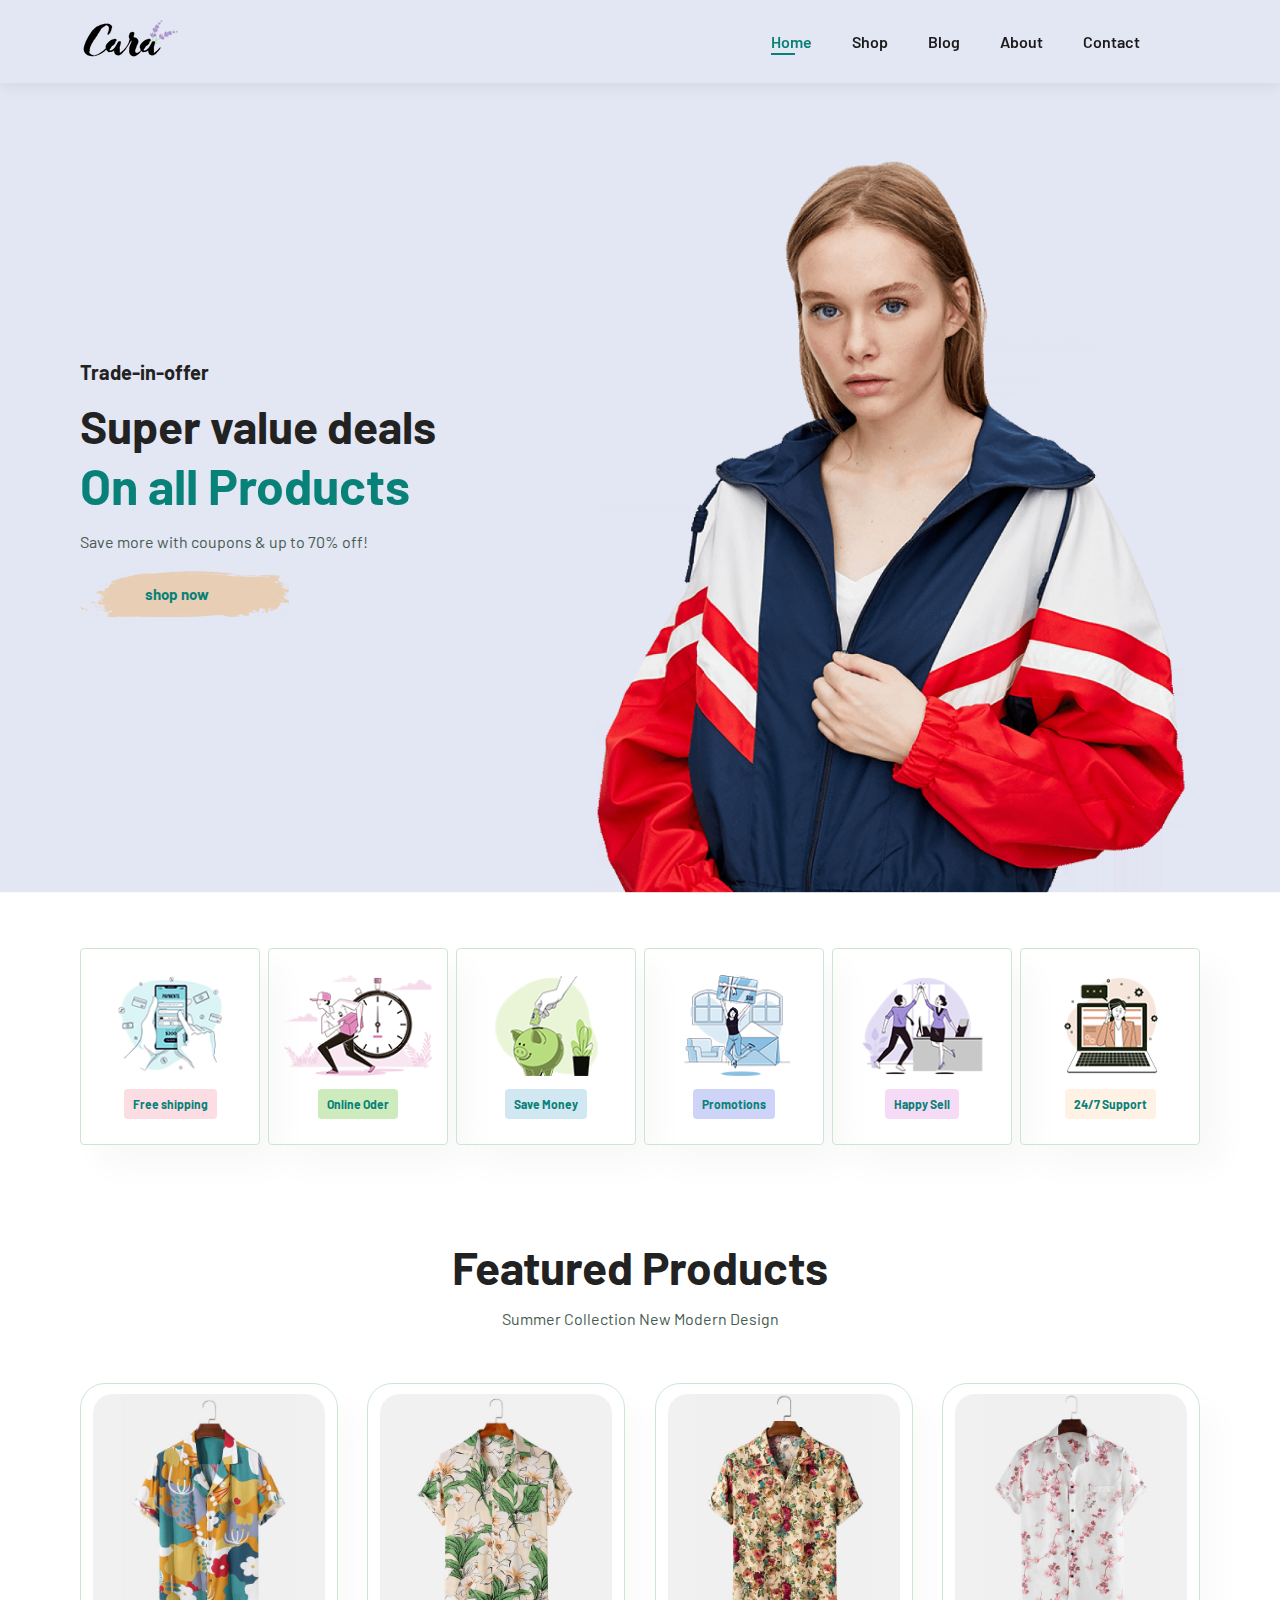
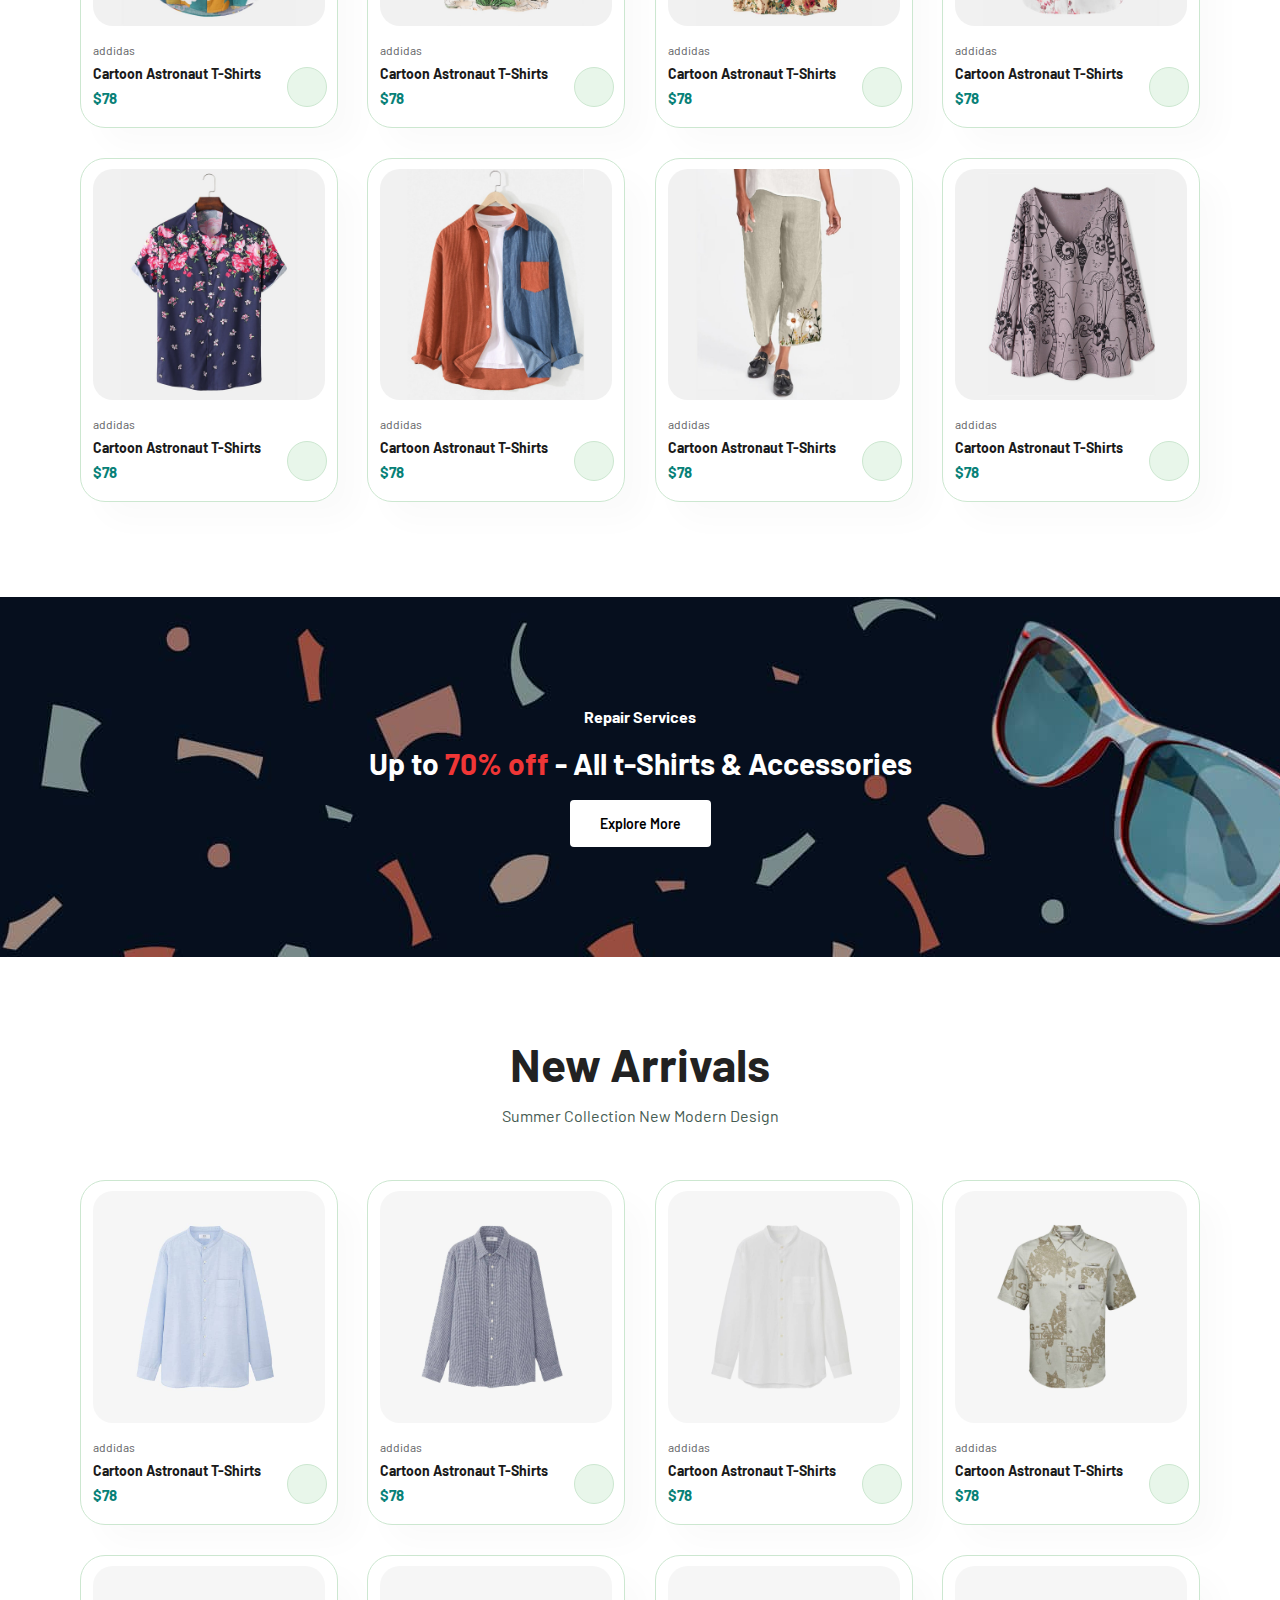
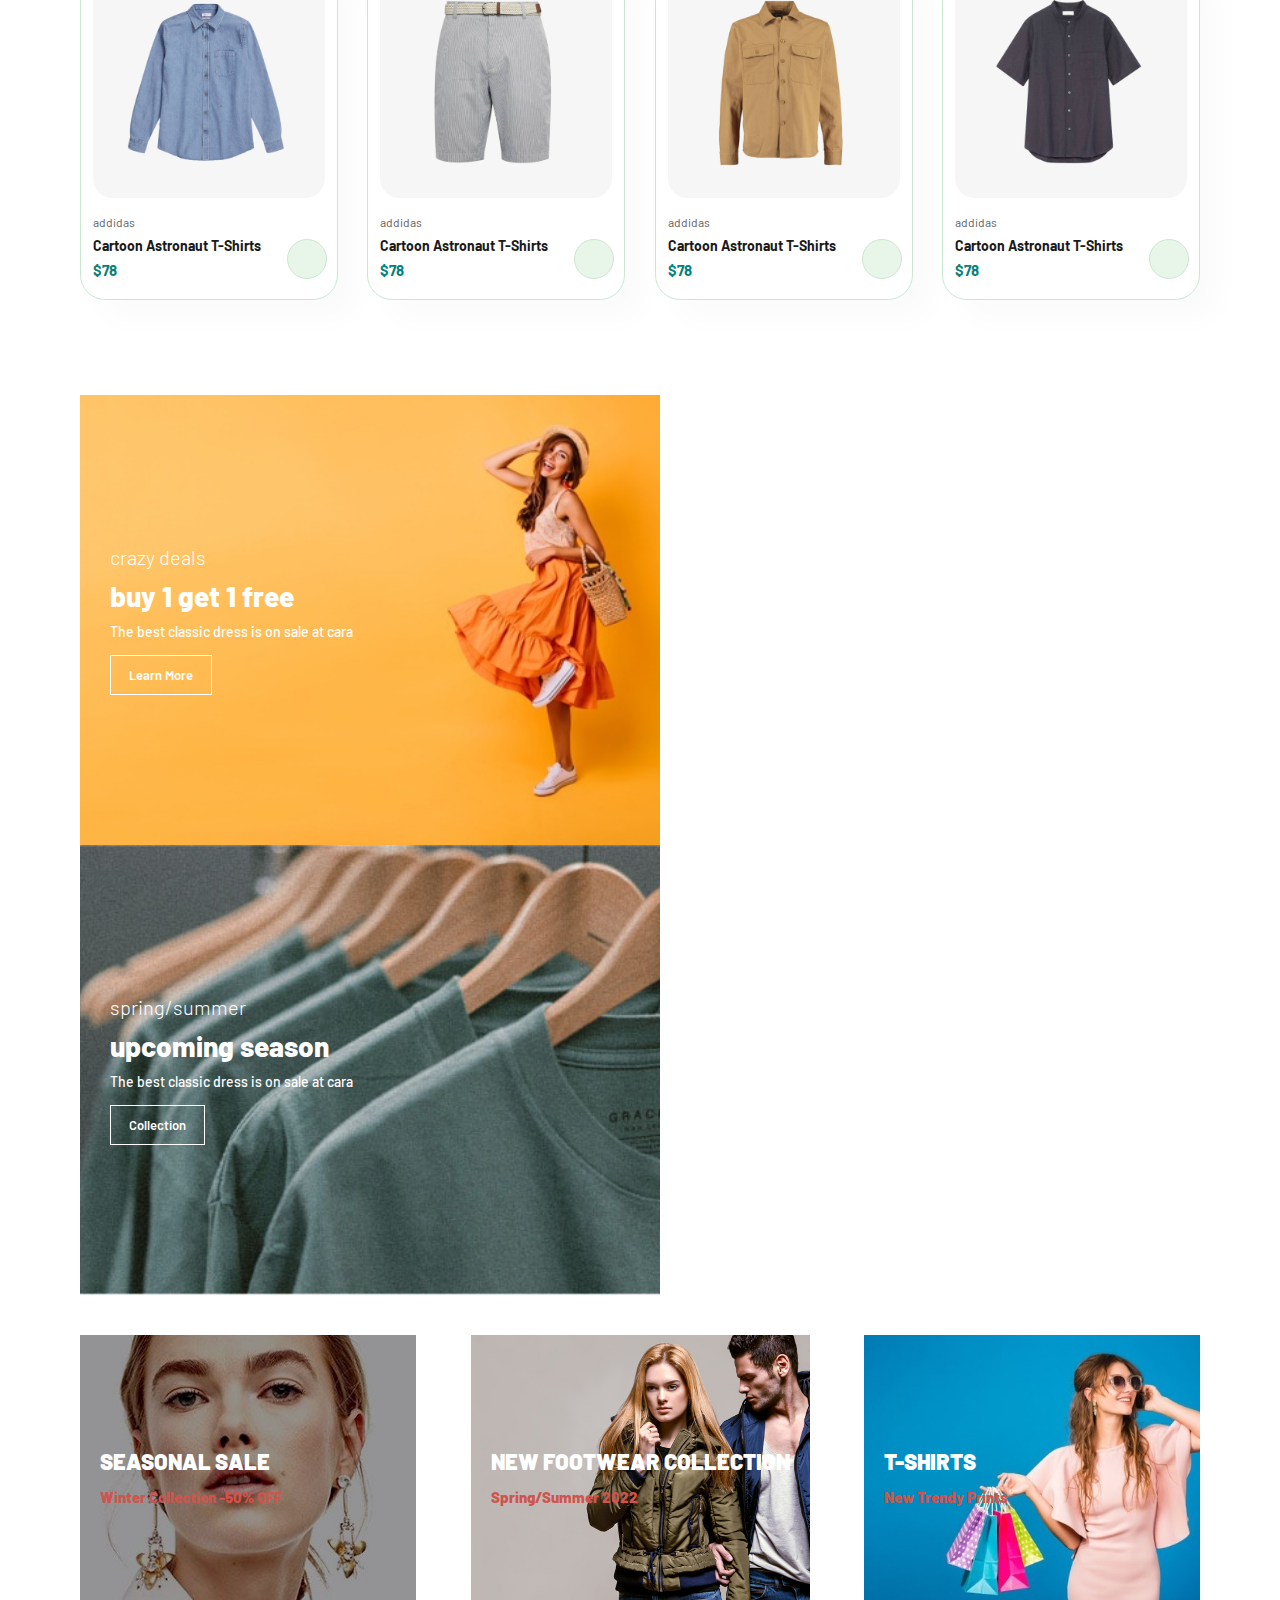
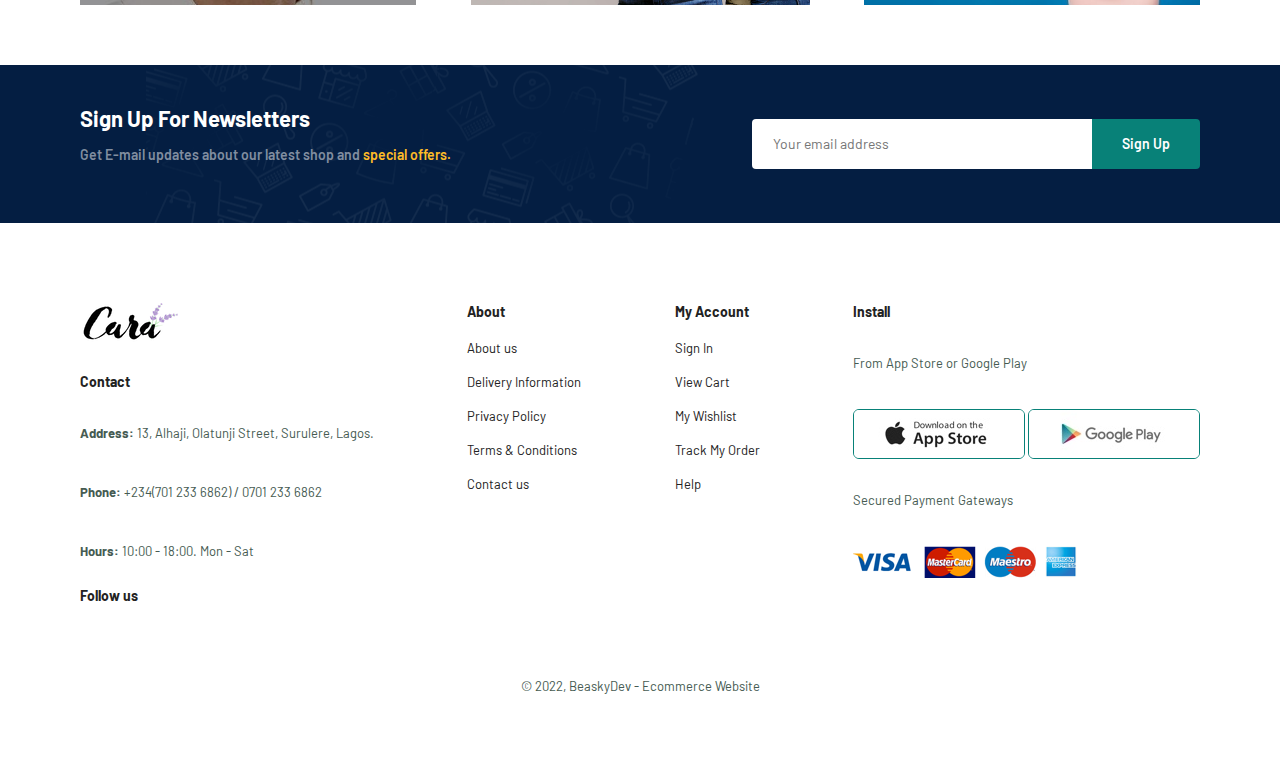
<file: index.html>
<!DOCTYPE html>
<html lang="en">
<head>
  <meta charset="UTF-8">
  <meta http-equiv="X-UA-Compatible" content="IE=edge">
  <meta name="viewport" content="width=device-width, initial-scale=1.0">
  <title>E commerce</title>
  <link rel="stylesheet" href="style.css">
  <!-- Google font -->
  <link rel="preconnect" href="https://fonts.googleapis.com">
  <link rel="preconnect" href="https://fonts.gstatic.com" crossorigin>
  <link href="https://fonts.googleapis.com/css2?family=Barlow:wght@100;200;300;400;500;600;700;800;900&display=swap"
    rel="stylesheet">
  <!-- Fontawesome -->
  <link rel="stylesheet" href="https://cdnjs.cloudflare.com/ajax/libs/font-awesome/6.1.1/css/all.min.css"
    integrity="sha512-KfkfwYDsLkIlwQp6LFnl8zNdLGxu9YAA1QvwINks4PhcElQSvqcyVLLD9aMhXd13uQjoXtEKNosOWaZqXgel0g=="
    crossorigin="anonymous" referrerpolicy="no-referrer" />
</head>
<body>
  <section id="header">
    <a href="#"><img src="img/logo.png" class="logo" alt=""></a>
    <div>
      <ul id="navbar">
        <li><a class="active" href="/">Home</a></li>
        <li><a href="/shop">Shop</a></li>
        <li><a href="/blog">Blog</a></li>
        <li><a href="/about">About</a></li>
        <li><a href="/contact">Contact</a></li>
        <li id="lg-bag"><a href="/cart"><i class="fa-solid fa-bag-shopping"></i></a></li>
        <a href="#" id="close"><i class="fa-solid fa-xmark"></i></a>
      </ul>
    </div>
    <div id="mobile">
      <a href="/cart"><i class="fa-solid fa-bag-shopping"></i></a>
      <i id="bar" class="fas fa-bars"></i>
    </div>
  </section>

  <section id="hero">
    <h4>Trade-in-offer</h4>
    <h2>Super value deals</h2>
    <h1>On all Products</h1>
    <p>Save more with coupons & up to 70% off!</p>
    <button>shop now</button>
  </section>

  <section id="feature" class="section-p1">
    <div class="fe-box">
      <img src="img/features/f1.png" alt="">
      <h6>Free shipping</h6>
    </div>
    <div class="fe-box">
      <img src="img/features/f2.png" alt="">
      <h6>Online Oder</h6>
    </div>
    <div class="fe-box">
      <img src="img/features/f3.png" alt="">
      <h6>Save Money</h6>
    </div>
    <div class="fe-box">
      <img src="img/features/f4.png" alt="">
      <h6>Promotions</h6>
    </div>
    <div class="fe-box">
      <img src="img/features/f5.png" alt="">
      <h6>Happy Sell</h6>
    </div>
    <div class="fe-box">
      <img src="img/features/f6.png" alt="">
      <h6>24/7 Support</h6>
    </div>
  </section>

  <section id="product1" class="section-p1">
    <h2>Featured Products</h2>
    <p>Summer Collection New Modern Design</p>
    <div class="pro-container">
      <div class="pro">
        <img src="img/products/f1.jpg" alt="">
        <div class="desc">
          <span>addidas</span>
          <h5>Cartoon Astronaut T-Shirts</h5>
          <div class="star">
            <i class="fas fa-star"></i>
            <i class="fas fa-star"></i>
            <i class="fas fa-star"></i>
            <i class="fas fa-star"></i>
            <i class="fas fa-star"></i>
          </div>
          <h4>$78</h4>
        </div>
        <a class="cart" href="#"><i class="fas fa-shopping-cart"></i></a>
      </div>
      <div class="pro">
        <img src="img/products/f2.jpg" alt="">
        <div class="desc">
          <span>addidas</span>
          <h5>Cartoon Astronaut T-Shirts</h5>
          <div class="star">
            <i class="fas fa-star"></i>
            <i class="fas fa-star"></i>
            <i class="fas fa-star"></i>
            <i class="fas fa-star"></i>
            <i class="fas fa-star"></i>
          </div>
          <h4>$78</h4>
        </div>
        <a class="cart" href="#"><i class="fas fa-shopping-cart"></i></a>
      </div>
      <div class="pro">
        <img src="img/products/f3.jpg" alt="">
        <div class="desc">
          <span>addidas</span>
          <h5>Cartoon Astronaut T-Shirts</h5>
          <div class="star">
            <i class="fas fa-star"></i>
            <i class="fas fa-star"></i>
            <i class="fas fa-star"></i>
            <i class="fas fa-star"></i>
            <i class="fas fa-star"></i>
          </div>
          <h4>$78</h4>
        </div>
        <a class="cart" href="#"><i class="fas fa-shopping-cart"></i></a>
      </div>
      <div class="pro">
        <img src="img/products/f4.jpg" alt="">
        <div class="desc">
          <span>addidas</span>
          <h5>Cartoon Astronaut T-Shirts</h5>
          <div class="star">
            <i class="fas fa-star"></i>
            <i class="fas fa-star"></i>
            <i class="fas fa-star"></i>
            <i class="fas fa-star"></i>
            <i class="fas fa-star"></i>
          </div>
          <h4>$78</h4>
        </div>
        <a class="cart" href="#"><i class="fas fa-shopping-cart"></i></a>
      </div>
      <div class="pro">
        <img src="img/products/f5.jpg" alt="">
        <div class="desc">
          <span>addidas</span>
          <h5>Cartoon Astronaut T-Shirts</h5>
          <div class="star">
            <i class="fas fa-star"></i>
            <i class="fas fa-star"></i>
            <i class="fas fa-star"></i>
            <i class="fas fa-star"></i>
            <i class="fas fa-star"></i>
          </div>
          <h4>$78</h4>
        </div>
        <a class="cart" href="#"><i class="fas fa-shopping-cart"></i></a>
      </div>
      <div class="pro">
        <img src="img/products/f6.jpg" alt="">
        <div class="desc">
          <span>addidas</span>
          <h5>Cartoon Astronaut T-Shirts</h5>
          <div class="star">
            <i class="fas fa-star"></i>
            <i class="fas fa-star"></i>
            <i class="fas fa-star"></i>
            <i class="fas fa-star"></i>
            <i class="fas fa-star"></i>
          </div>
          <h4>$78</h4>
        </div>
        <a class="cart" href="#"><i class="fas fa-shopping-cart"></i></a>
      </div>
      <div class="pro">
        <img src="img/products/f7.jpg" alt="">
        <div class="desc">
          <span>addidas</span>
          <h5>Cartoon Astronaut T-Shirts</h5>
          <div class="star">
            <i class="fas fa-star"></i>
            <i class="fas fa-star"></i>
            <i class="fas fa-star"></i>
            <i class="fas fa-star"></i>
            <i class="fas fa-star"></i>
          </div>
          <h4>$78</h4>
        </div>
        <a class="cart" href="#"><i class="fas fa-shopping-cart"></i></a>
      </div>
      <div class="pro">
        <img src="img/products/f8.jpg" alt="">
        <div class="desc">
          <span>addidas</span>
          <h5>Cartoon Astronaut T-Shirts</h5>
          <div class="star">
            <i class="fas fa-star"></i>
            <i class="fas fa-star"></i>
            <i class="fas fa-star"></i>
            <i class="fas fa-star"></i>
            <i class="fas fa-star"></i>
          </div>
          <h4>$78</h4>
        </div>
        <a class="cart" href="#"><i class="fas fa-shopping-cart"></i></a>
      </div>
    </div>
  </section>

  <section id="banner" class="section-m1">
    <h4>Repair Services</h4>
    <h2>Up to <span>70% off</span> - All t-Shirts & Accessories</h2>
    <button class="normal">Explore More</button>
  </section>

  <section id="product1" class="section-p1">
    <h2>New Arrivals</h2>
    <p>Summer Collection New Modern Design</p>
    <div class="pro-container">
      <div class="pro">
        <img src="img/products/n1.jpg" alt="">
        <div class="desc">
          <span>addidas</span>
          <h5>Cartoon Astronaut T-Shirts</h5>
          <div class="star">
            <i class="fas fa-star"></i>
            <i class="fas fa-star"></i>
            <i class="fas fa-star"></i>
            <i class="fas fa-star"></i>
            <i class="fas fa-star"></i>
          </div>
          <h4>$78</h4>
        </div>
        <a class="cart" href="#"><i class="fas fa-shopping-cart"></i></a>
      </div>
      <div class="pro">
        <img src="img/products/n2.jpg" alt="">
        <div class="desc">
          <span>addidas</span>
          <h5>Cartoon Astronaut T-Shirts</h5>
          <div class="star">
            <i class="fas fa-star"></i>
            <i class="fas fa-star"></i>
            <i class="fas fa-star"></i>
            <i class="fas fa-star"></i>
            <i class="fas fa-star"></i>
          </div>
          <h4>$78</h4>
        </div>
        <a class="cart" href="#"><i class="fas fa-shopping-cart"></i></a>
      </div>
      <div class="pro">
        <img src="img/products/n3.jpg" alt="">
        <div class="desc">
          <span>addidas</span>
          <h5>Cartoon Astronaut T-Shirts</h5>
          <div class="star">
            <i class="fas fa-star"></i>
            <i class="fas fa-star"></i>
            <i class="fas fa-star"></i>
            <i class="fas fa-star"></i>
            <i class="fas fa-star"></i>
          </div>
          <h4>$78</h4>
        </div>
        <a class="cart" href="#"><i class="fas fa-shopping-cart"></i></a>
      </div>
      <div class="pro">
        <img src="img/products/n4.jpg" alt="">
        <div class="desc">
          <span>addidas</span>
          <h5>Cartoon Astronaut T-Shirts</h5>
          <div class="star">
            <i class="fas fa-star"></i>
            <i class="fas fa-star"></i>
            <i class="fas fa-star"></i>
            <i class="fas fa-star"></i>
            <i class="fas fa-star"></i>
          </div>
          <h4>$78</h4>
        </div>
        <a class="cart" href="#"><i class="fas fa-shopping-cart"></i></a>
      </div>
      <div class="pro">
        <img src="img/products/n5.jpg" alt="">
        <div class="desc">
          <span>addidas</span>
          <h5>Cartoon Astronaut T-Shirts</h5>
          <div class="star">
            <i class="fas fa-star"></i>
            <i class="fas fa-star"></i>
            <i class="fas fa-star"></i>
            <i class="fas fa-star"></i>
            <i class="fas fa-star"></i>
          </div>
          <h4>$78</h4>
        </div>
        <a class="cart" href="#"><i class="fas fa-shopping-cart"></i></a>
      </div>
      <div class="pro">
        <img src="img/products/n6.jpg" alt="">
        <div class="desc">
          <span>addidas</span>
          <h5>Cartoon Astronaut T-Shirts</h5>
          <div class="star">
            <i class="fas fa-star"></i>
            <i class="fas fa-star"></i>
            <i class="fas fa-star"></i>
            <i class="fas fa-star"></i>
            <i class="fas fa-star"></i>
          </div>
          <h4>$78</h4>
        </div>
        <a class="cart" href="#"><i class="fas fa-shopping-cart"></i></a>
      </div>
      <div class="pro">
        <img src="img/products/n7.jpg" alt="">
        <div class="desc">
          <span>addidas</span>
          <h5>Cartoon Astronaut T-Shirts</h5>
          <div class="star">
            <i class="fas fa-star"></i>
            <i class="fas fa-star"></i>
            <i class="fas fa-star"></i>
            <i class="fas fa-star"></i>
            <i class="fas fa-star"></i>
          </div>
          <h4>$78</h4>
        </div>
        <a class="cart" href="#"><i class="fas fa-shopping-cart"></i></a>
      </div>
      <div class="pro">
        <img src="img/products/n8.jpg" alt="">
        <div class="desc">
          <span>addidas</span>
          <h5>Cartoon Astronaut T-Shirts</h5>
          <div class="star">
            <i class="fas fa-star"></i>
            <i class="fas fa-star"></i>
            <i class="fas fa-star"></i>
            <i class="fas fa-star"></i>
            <i class="fas fa-star"></i>
          </div>
          <h4>$78</h4>
        </div>
        <a class="cart" href="#"><i class="fas fa-shopping-cart"></i></a>
      </div>
    </div>
  </section>

  <section id="sm-banner" class="section-p1">
    <div class="banner-box">
      <h4>crazy deals</h4>
      <h2>buy 1 get 1 free</h2>
      <span>The best classic dress is on sale at cara</span>
      <button class="white">Learn More</button>
    </div>
    <div class="banner-box banner-box2">
      <h4>spring/summer</h4>
      <h2>upcoming season</h2>
      <span>The best classic dress is on sale at cara</span>
      <button class="white">Collection</button>
    </div>
  </section>

  <section id="banner3">
    <div class="banner-box">
      <h2>SEASONAL SALE</h2>
      <h3>Winter Collection -50% OFF</h3>
    </div>
    <div class="banner-box banner-box2">
      <h2>NEW FOOTWEAR COLLECTION</h2>
      <h3>Spring/Summer 2022</h3>
    </div>
    <div class="banner-box banner-box3">
      <h2>T-SHIRTS</h2>
      <h3>New Trendy Prints</h3>
    </div>
  </section>

  <section id="newsletter" class="section-p1 section-m1">
    <div class="newstext">
      <h4>Sign Up For Newsletters</h4>
      <p>Get E-mail updates about our latest shop and <span>special offers.</span></p>
    </div>
    <div class="form">
      <input type="text" placeholder="Your email address">
      <button class="normal">Sign Up</button>
    </div>
  </section>

  <footer class="section-p1">
    <div class="col">
      <img class="logo" src="img/logo.png" alt="">
      <h4>Contact</h4>
      <p><strong>Address:</strong> 13, Alhaji, Olatunji Street, Surulere, Lagos.</p>
      <p><strong>Phone:</strong> +234(701 233 6862) / 0701 233 6862</p>
      <p><strong>Hours:</strong> 10:00 - 18:00. Mon - Sat</p>
      <div class="follow">
        <h4>Follow us</h4>
        <div class="icon">
          <i class="fab fa-facebook-f"></i>
          <i class="fab fa-twitter"></i>
          <i class="fab fa-instagram"></i>
          <i class="fab fa-pinterest"></i>
        </div>
      </div>
    </div>

    <div class="col">
      <h4>About</h4>
      <a href="#">About us</a>
      <a href="#">Delivery Information</a>
      <a href="#">Privacy Policy</a>
      <a href="#">Terms & Conditions</a>
      <a href="#">Contact us</a>
    </div>

    <div class="col">
      <h4>My Account</h4>
      <a href="#">Sign In</a>
      <a href="#">View Cart</a>
      <a href="#">My Wishlist</a>
      <a href="#">Track My Order</a>
      <a href="#">Help</a>
    </div>

    <div class="col install">
      <h4>Install</h4>
      <p>From App Store or Google Play</p>
      <div class="row">
        <img src="img/pay/app.jpg" alt="">
        <img src="img/pay/play.jpg" alt="">
      </div>
      <p>Secured Payment Gateways</p>
      <img src="img/pay/pay.png" alt="">
    </div>
    
    <div class="copyright">
      <p>© 2022, BeaskyDev - Ecommerce Website</p>
    </div>
    
  </footer>

  <script src="script.js"></script>
</body>
</html>
</file>
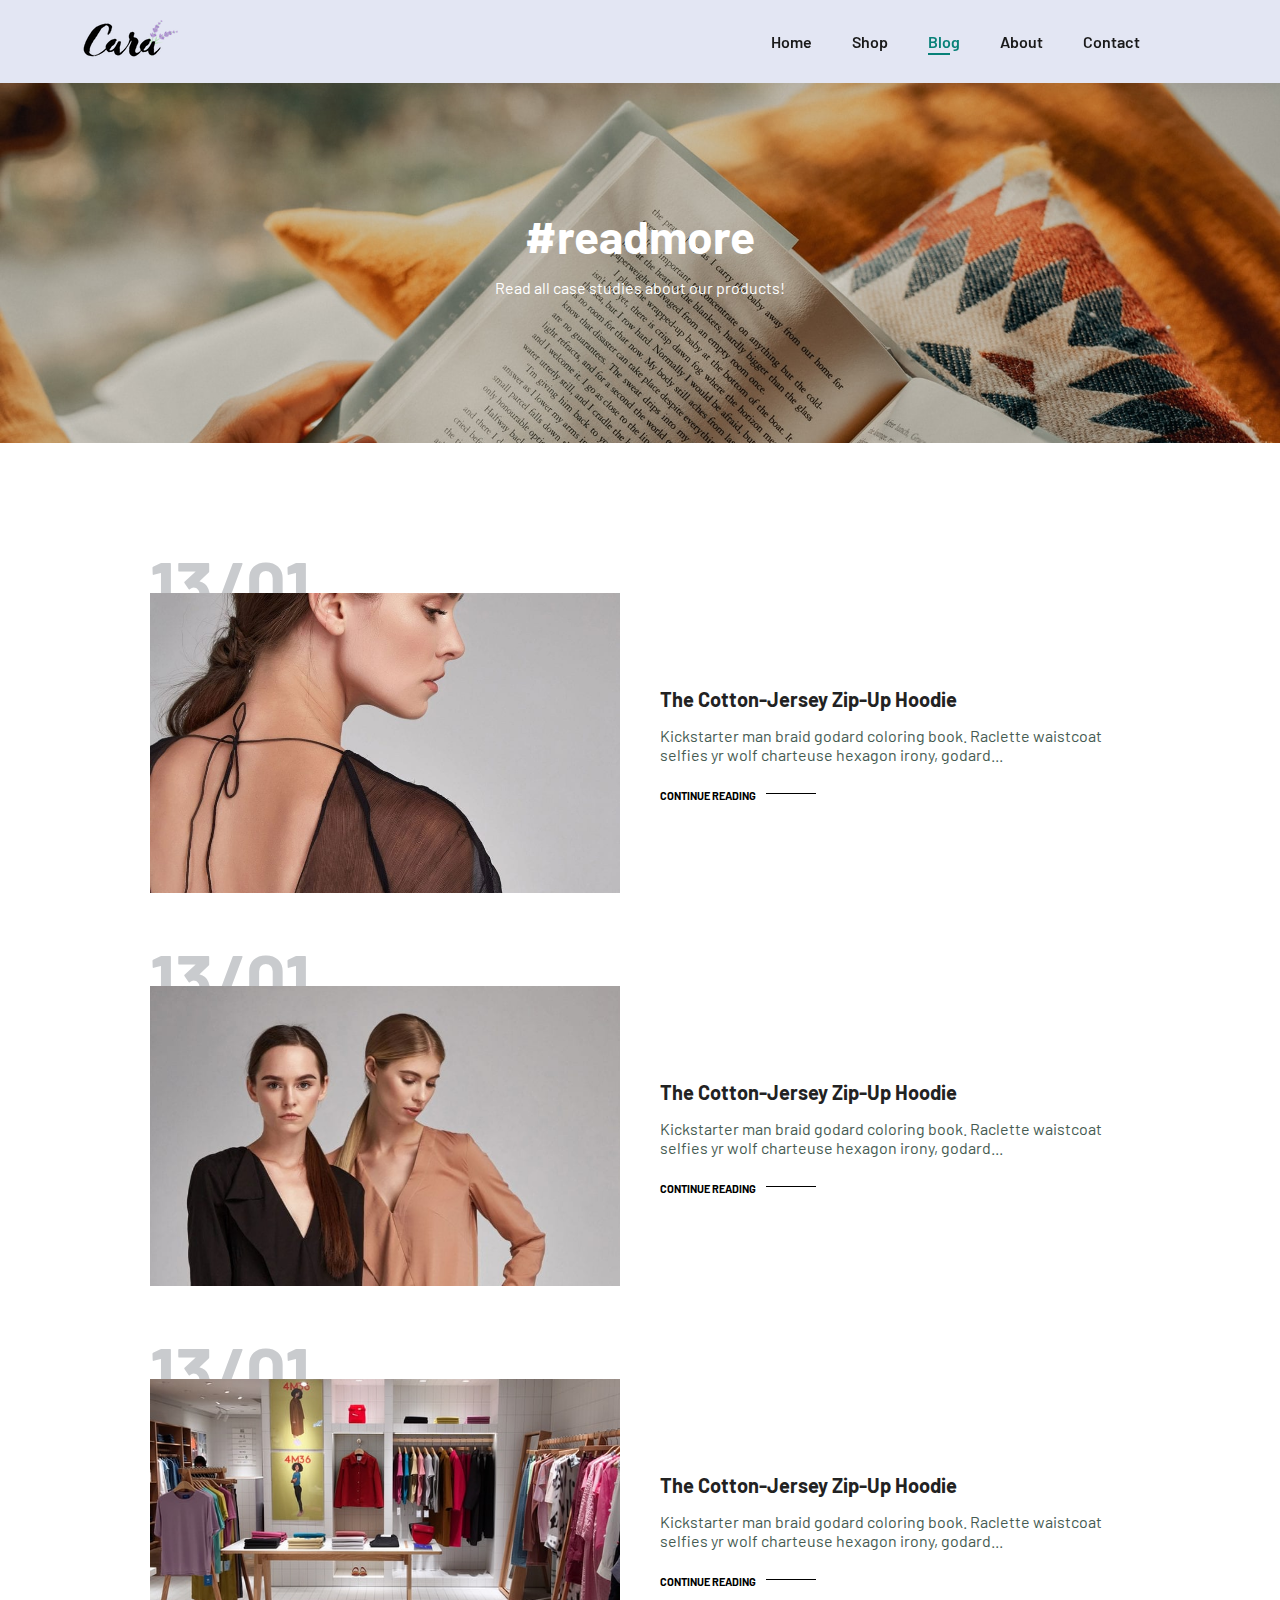
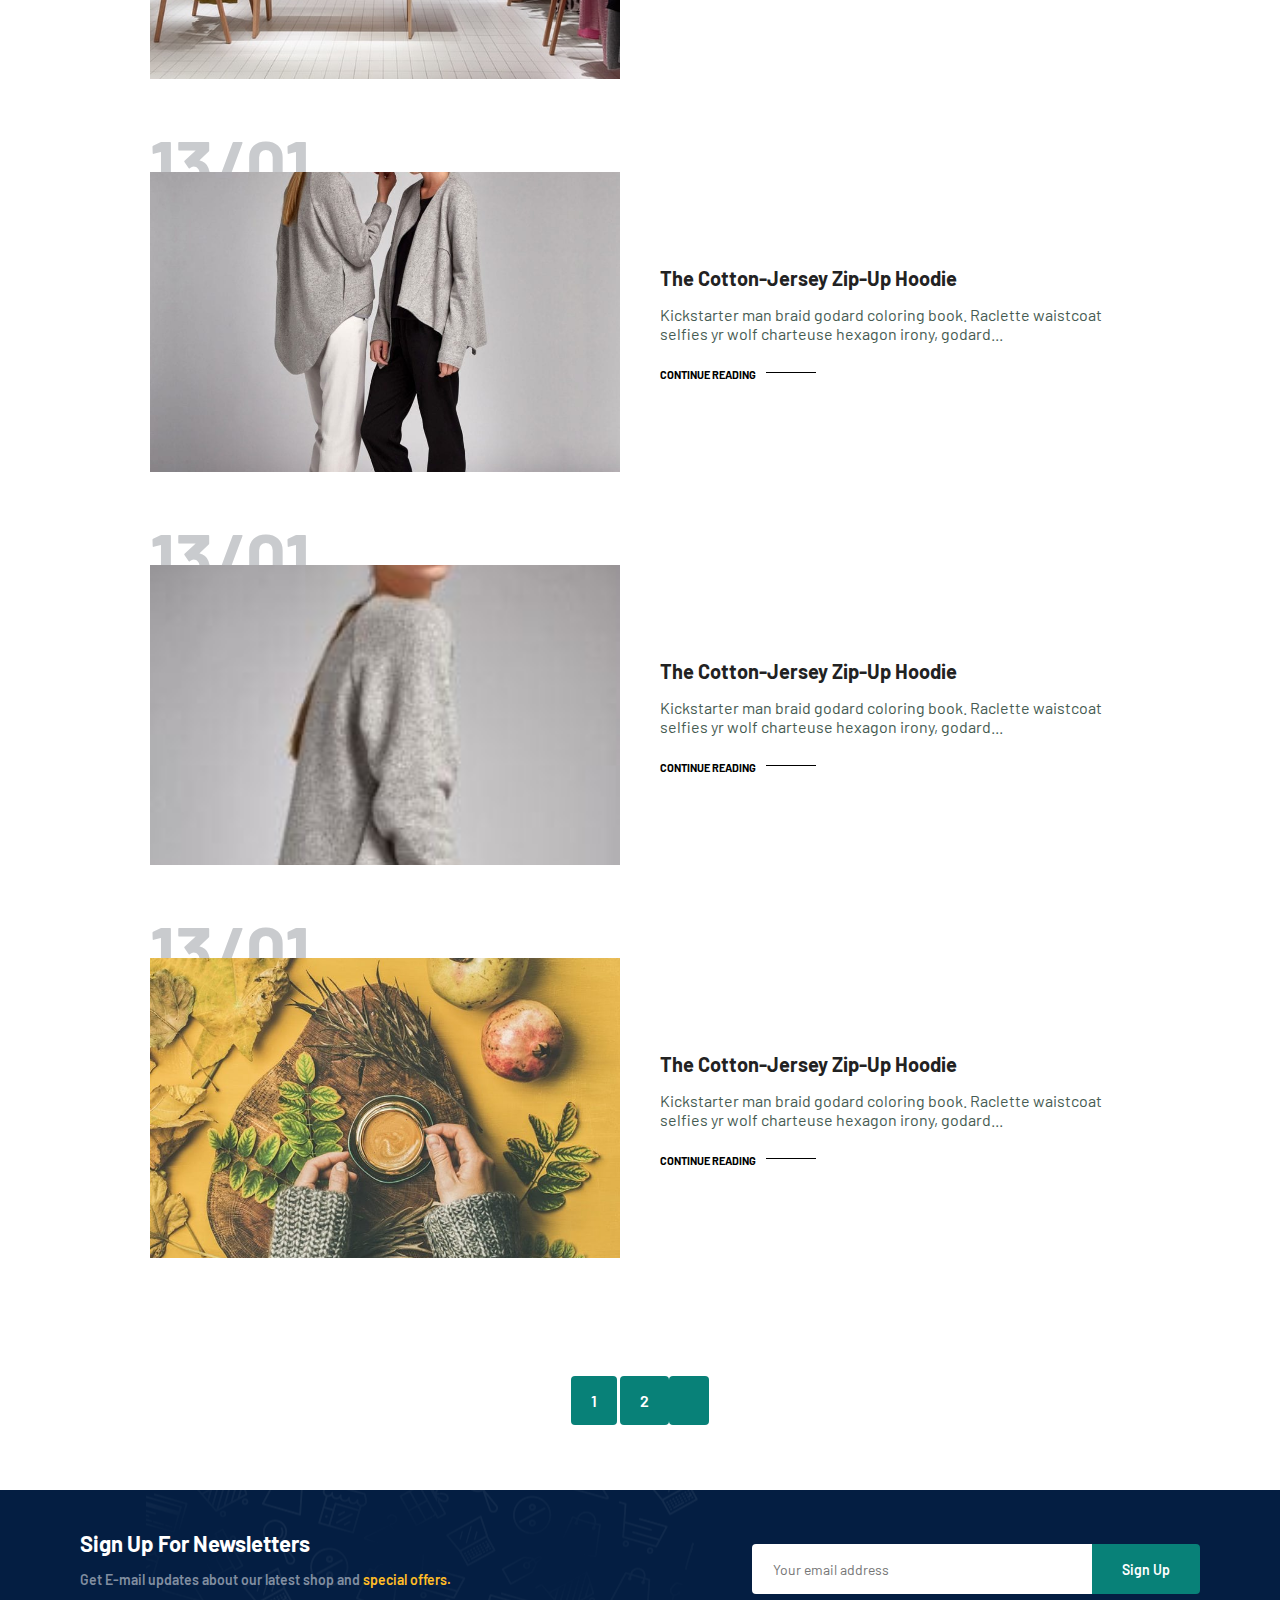
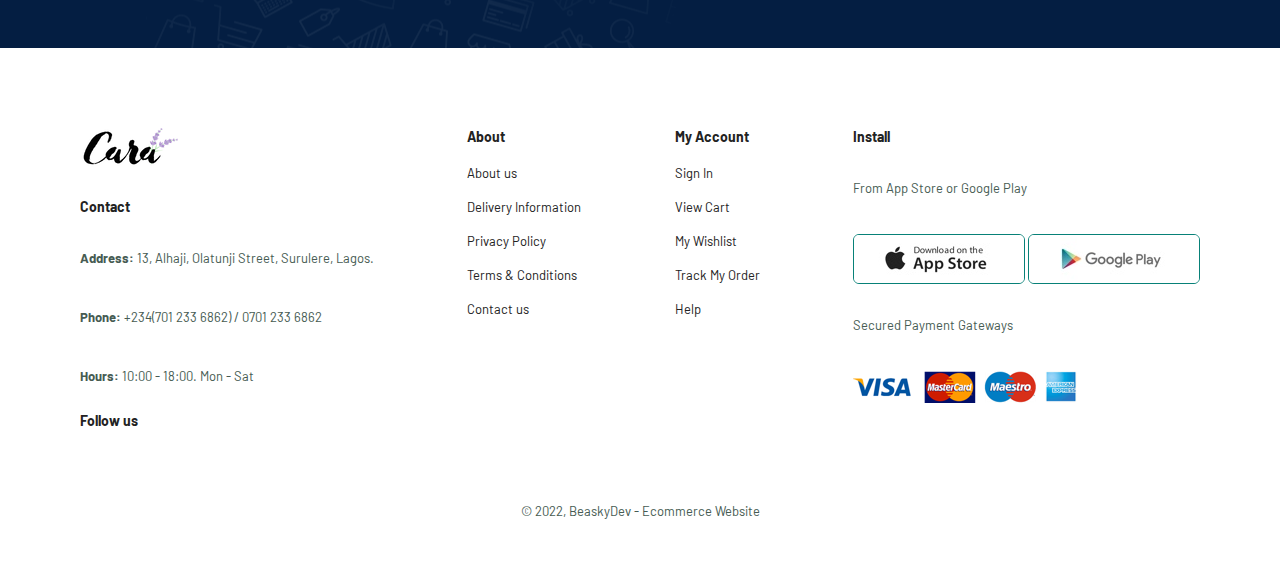
<file: blog/index.html>
<!DOCTYPE html>
<html lang="en">

<head>
  <meta charset="UTF-8">
  <meta http-equiv="X-UA-Compatible" content="IE=edge">
  <meta name="viewport" content="width=device-width, initial-scale=1.0">
  <title>E commerce</title>
  <link rel="stylesheet" href="../style.css">
  <!-- Google font -->
  <link rel="preconnect" href="https://fonts.googleapis.com">
  <link rel="preconnect" href="https://fonts.gstatic.com" crossorigin>
  <link href="https://fonts.googleapis.com/css2?family=Barlow:wght@100;200;300;400;500;600;700;800;900&display=swap"
    rel="stylesheet">
  <!-- Fontawesome -->
  <link rel="stylesheet" href="https://cdnjs.cloudflare.com/ajax/libs/font-awesome/6.1.1/css/all.min.css"
    integrity="sha512-KfkfwYDsLkIlwQp6LFnl8zNdLGxu9YAA1QvwINks4PhcElQSvqcyVLLD9aMhXd13uQjoXtEKNosOWaZqXgel0g=="
    crossorigin="anonymous" referrerpolicy="no-referrer" />
</head>

<body>
  <section id="header">
    <a href="/"><img src="../img/logo.png" class="logo" alt=""></a>
    <div>
      <ul id="navbar">
        <li><a href="/">Home</a></li>
        <li><a href="../shop/">Shop</a></li>
        <li><a href="#" class="active">Blog</a></li>
        <li><a href="/about">About</a></li>
        <li><a href="/contact">Contact</a></li>
        <li id="lg-bag"><a href="/cart"><i class="fa-solid fa-bag-shopping"></i></a></li>
        <a href="#" id="close"><i class="fa-solid fa-xmark"></i></a>
      </ul>
    </div>
    <div id="mobile">
      <a href="/cart"><i class="fa-solid fa-bag-shopping"></i></a>
      <i id="bar" class="fas fa-bars"></i>
    </div>
  </section>

  <section id="page-header" class="blog-header">
    <h2>#readmore</h2>
    <p>Read all case studies about our products!</p>
  </section>

  <section id="blog">
    <div class="blog-box">
      <div class="blog-img">
        <img src="../img/blog/b1.jpg" alt="">
      </div>
      <div class="blog-details">
        <h4>The Cotton-Jersey Zip-Up Hoodie</h4>
        <p>Kickstarter man braid godard coloring book. Raclette waistcoat selfies
          yr wolf charteuse hexagon irony, godard...
        </p>
        <a href="#">CONTINUE READING</a>
      </div>
      <h1>13/01</h1>
    </div>
    <div class="blog-box">
      <div class="blog-img">
        <img src="../img/blog/b2.jpg" alt="">
      </div>
      <div class="blog-details">
        <h4>The Cotton-Jersey Zip-Up Hoodie</h4>
        <p>Kickstarter man braid godard coloring book. Raclette waistcoat selfies
          yr wolf charteuse hexagon irony, godard...
        </p>
        <a href="#">CONTINUE READING</a>
      </div>
      <h1>13/01</h1>
    </div>
    <div class="blog-box">
      <div class="blog-img">
        <img src="../img/blog/b3.jpg" alt="">
      </div>
      <div class="blog-details">
        <h4>The Cotton-Jersey Zip-Up Hoodie</h4>
        <p>Kickstarter man braid godard coloring book. Raclette waistcoat selfies
          yr wolf charteuse hexagon irony, godard...
        </p>
        <a href="#">CONTINUE READING</a>
      </div>
      <h1>13/01</h1>
    </div>
    <div class="blog-box">
      <div class="blog-img">
        <img src="../img/blog/b4.jpg" alt="">
      </div>
      <div class="blog-details">
        <h4>The Cotton-Jersey Zip-Up Hoodie</h4>
        <p>Kickstarter man braid godard coloring book. Raclette waistcoat selfies
          yr wolf charteuse hexagon irony, godard...
        </p>
        <a href="#">CONTINUE READING</a>
      </div>
      <h1>13/01</h1>
    </div>
    <div class="blog-box">
      <div class="blog-img">
        <img src="../img/blog/b5.jpg" alt="">
      </div>
      <div class="blog-details">
        <h4>The Cotton-Jersey Zip-Up Hoodie</h4>
        <p>Kickstarter man braid godard coloring book. Raclette waistcoat selfies
          yr wolf charteuse hexagon irony, godard...
        </p>
        <a href="#">CONTINUE READING</a>
      </div>
      <h1>13/01</h1>
    </div>
    <div class="blog-box">
      <div class="blog-img">
        <img src="../img/blog/b6.jpg" alt="">
      </div>
      <div class="blog-details">
        <h4>The Cotton-Jersey Zip-Up Hoodie</h4>
        <p>Kickstarter man braid godard coloring book. Raclette waistcoat selfies
          yr wolf charteuse hexagon irony, godard...
        </p>
        <a href="#">CONTINUE READING</a>
      </div>
      <h1>13/01</h1>
    </div>
  </section>

  <section id="pagination" class="section-p1">
    <a href="#">1</a>
    <a href="#">2</a>
    <a href="#"><i class="fa-solid fa-arrow-right-long"></i></a>
  </section>

  <section id="newsletter" class="section-p1 section-m1">
    <div class="newstext">
      <h4>Sign Up For Newsletters</h4>
      <p>Get E-mail updates about our latest shop and <span>special offers.</span></p>
    </div>
    <div class="form">
      <input type="text" placeholder="Your email address">
      <button class="normal">Sign Up</button>
    </div>
  </section>

  <footer class="section-p1">
    <div class="col">
      <img class="logo" src="../img/logo.png" alt="">
      <h4>Contact</h4>
      <p><strong>Address:</strong> 13, Alhaji, Olatunji Street, Surulere, Lagos.</p>
      <p><strong>Phone:</strong> +234(701 233 6862) / 0701 233 6862</p>
      <p><strong>Hours:</strong> 10:00 - 18:00. Mon - Sat</p>
      <div class="follow">
        <h4>Follow us</h4>
        <div class="icon">
          <i class="fab fa-facebook-f"></i>
          <i class="fab fa-twitter"></i>
          <i class="fab fa-instagram"></i>
          <i class="fab fa-pinterest"></i>
        </div>
      </div>
    </div>

    <div class="col">
      <h4>About</h4>
      <a href="#">About us</a>
      <a href="#">Delivery Information</a>
      <a href="#">Privacy Policy</a>
      <a href="#">Terms & Conditions</a>
      <a href="#">Contact us</a>
    </div>

    <div class="col">
      <h4>My Account</h4>
      <a href="#">Sign In</a>
      <a href="#">View Cart</a>
      <a href="#">My Wishlist</a>
      <a href="#">Track My Order</a>
      <a href="#">Help</a>
    </div>

    <div class="col install">
      <h4>Install</h4>
      <p>From App Store or Google Play</p>
      <div class="row">
        <img src="../img/pay/app.jpg" alt="">
        <img src="../img/pay/play.jpg" alt="">
      </div>
      <p>Secured Payment Gateways</p>
      <img src="../img/pay/pay.png" alt="">
    </div>

    <div class="copyright">
      <p>© 2022, BeaskyDev - Ecommerce Website</p>
    </div>

  </footer>

  <script src="../script.js"></script>
</body>

</html>
</file>
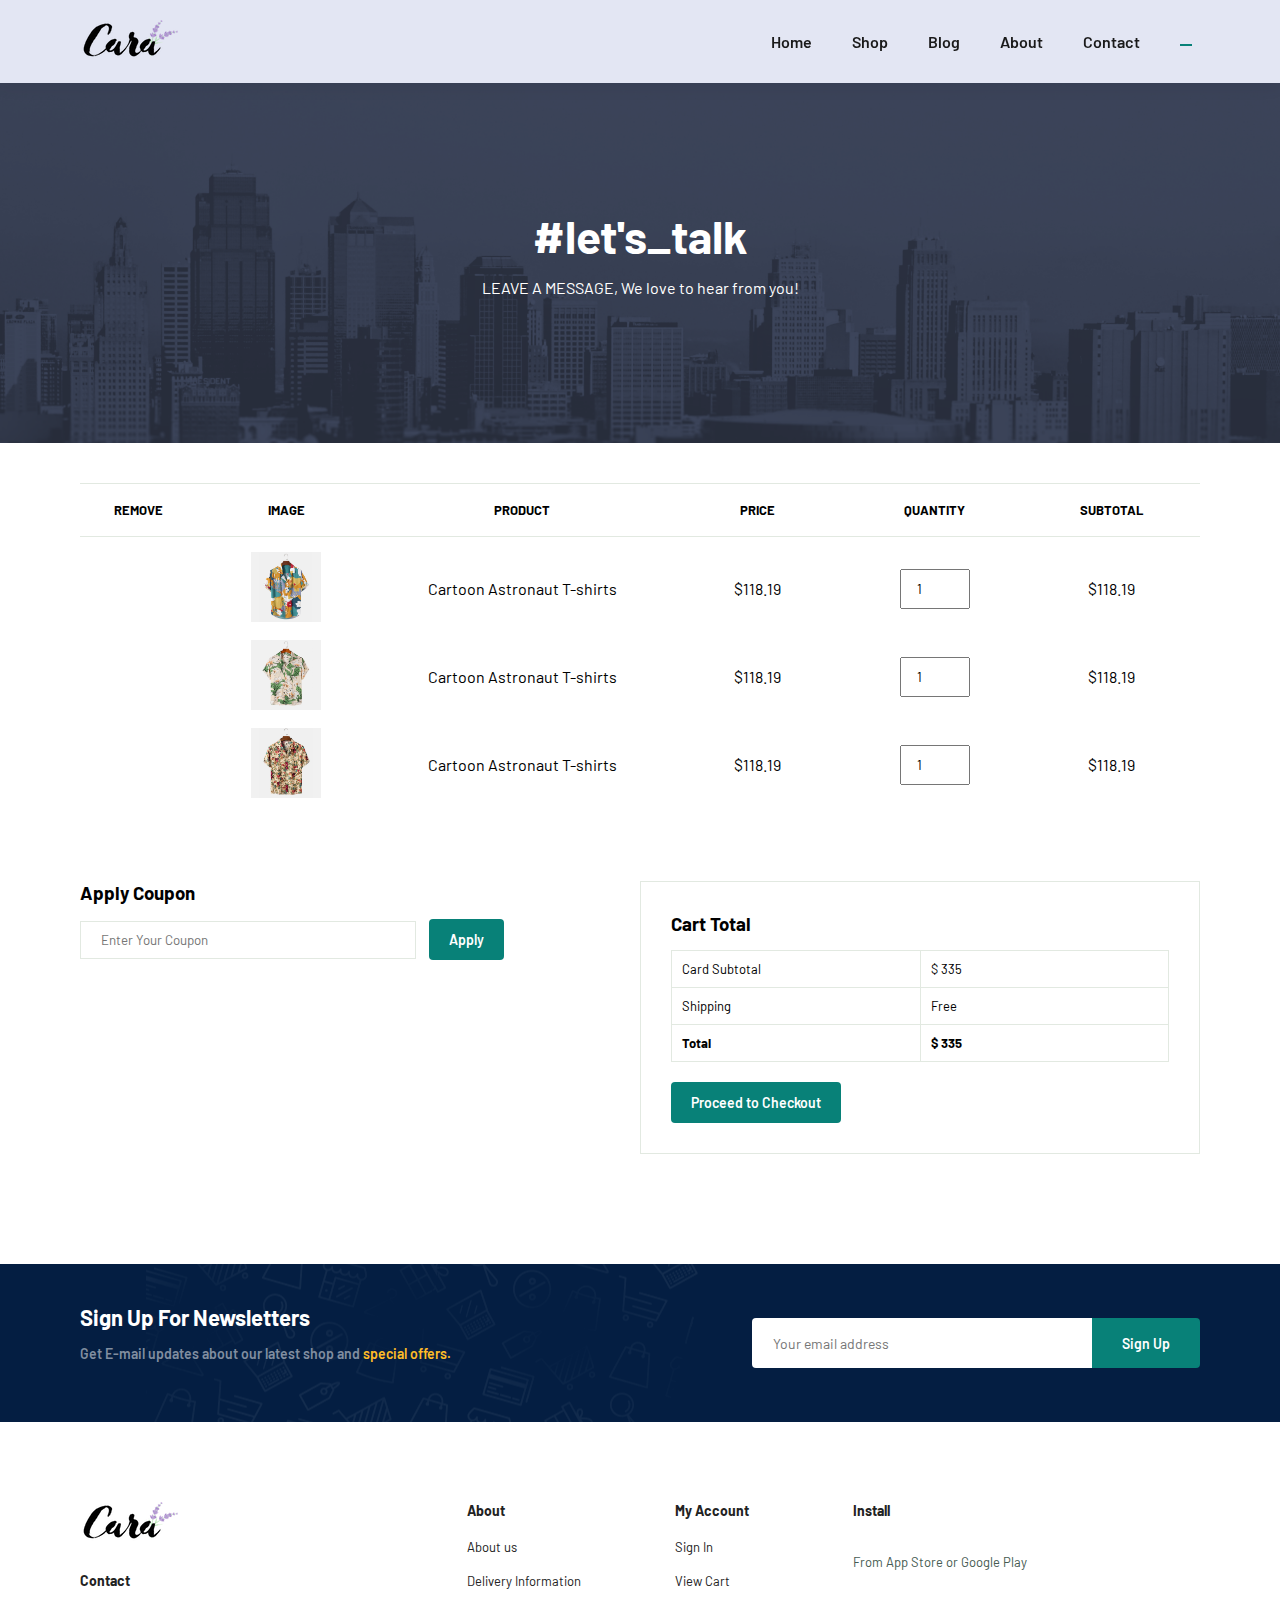
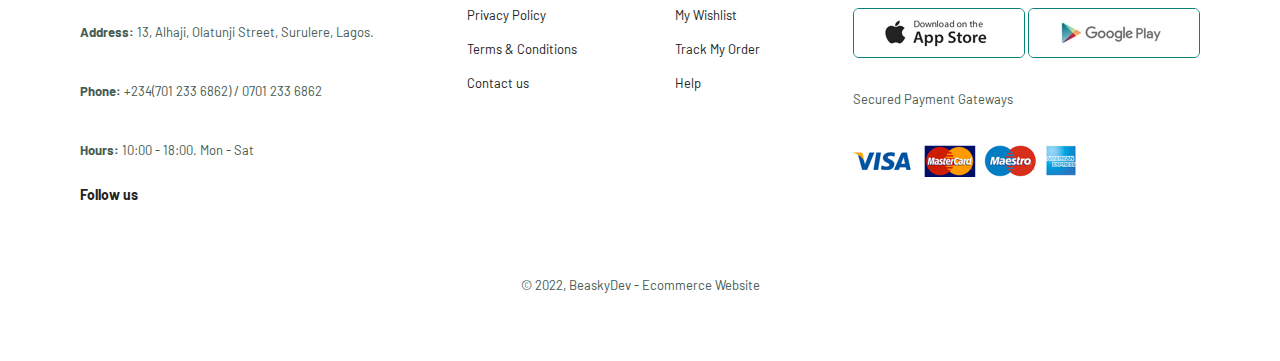
<file: cart/index.html>
<!DOCTYPE html>
<html lang="en">

<head>
  <meta charset="UTF-8">
  <meta http-equiv="X-UA-Compatible" content="IE=edge">
  <meta name="viewport" content="width=device-width, initial-scale=1.0">
  <title>E commerce</title>
  <link rel="stylesheet" href="../style.css">
  <!-- Google font -->
  <link rel="preconnect" href="https://fonts.googleapis.com">
  <link rel="preconnect" href="https://fonts.gstatic.com" crossorigin>
  <link href="https://fonts.googleapis.com/css2?family=Barlow:wght@100;200;300;400;500;600;700;800;900&display=swap"
    rel="stylesheet">
  <!-- Fontawesome -->
  <link rel="stylesheet" href="https://cdnjs.cloudflare.com/ajax/libs/font-awesome/6.1.1/css/all.min.css"
    integrity="sha512-KfkfwYDsLkIlwQp6LFnl8zNdLGxu9YAA1QvwINks4PhcElQSvqcyVLLD9aMhXd13uQjoXtEKNosOWaZqXgel0g=="
    crossorigin="anonymous" referrerpolicy="no-referrer" />
</head>

<body>
  <section id="header">
    <a href="/"><img src="../img/logo.png" class="logo" alt=""></a>
    <div>
      <ul id="navbar">
        <li><a href="/">Home</a></li>
        <li><a href="../shop/">Shop</a></li>
        <li><a href="../blog/">Blog</a></li>
        <li><a href="../about/">About</a></li>
        <li><a href="../contact/">Contact</a></li>
        <li id="lg-bag"><a href="/cart"  class="active"><i class="fa-solid fa-bag-shopping"></i></a></li>
        <a href="#" id="close"><i class="fa-solid fa-xmark"></i></a>
      </ul>
    </div>
    <div id="mobile">
      <a href="/cart"><i class="fa-solid fa-bag-shopping"></i></a>
      <i id="bar" class="fas fa-bars"></i>
    </div>
  </section>

  <section id="page-header" class="about-header">
    <h2>#let's_talk</h2>
    <p>LEAVE A MESSAGE, We love to hear from you!</p>
  </section>

  <section id="cart" class="section-p1">
    <table width="100%">
      <thead>
        <tr>
          <td>Remove</td>
          <td>Image</td>
          <td>Product</td>
          <td>Price</td>
          <td>Quantity</td>
          <td>Subtotal</td>
        </tr>
      </thead>
      <tbody>
        <tr>
          <td>
            <a href="#"><i class="far fa-times-circle"></i></a>
          </td>
          <td><img src="../img/products/f1.jpg" alt=""></td>
          <td>Cartoon Astronaut T-shirts</td>
          <td>$118.19</td>
          <td><input type="number"value="1"></td>
          <td>$118.19</td>
        </tr>
        <tr>
          <td>
            <a href="#"><i class="far fa-times-circle"></i></a>
          </td>
          <td><img src="../img/products/f2.jpg" alt=""></td>
          <td>Cartoon Astronaut T-shirts</td>
          <td>$118.19</td>
          <td><input type="number" value="1"></td>
          <td>$118.19</td>
        </tr>
        <tr>
          <td>
            <a href="#"><i class="far fa-times-circle"></i></a>
          </td>
          <td><img src="../img/products/f3.jpg" alt=""></td>
          <td>Cartoon Astronaut T-shirts</td>
          <td>$118.19</td>
          <td><input type="number" value="1"></td>
          <td>$118.19</td>
        </tr>
      </tbody>
    </table>
  </section>

  <section id="card-add" class="section-p1">
    <div id="coupon">
      <h3>Apply Coupon</h3>
      <div>
        <input type="text" placeholder="Enter Your Coupon">
        <button class="normal">Apply</button>
      </div>
    </div>
    <div id="subtotal">
      <h3>Cart Total</h3>
      <table>
        <tr>
          <td>Card Subtotal</td>
          <td>$ 335</td>
        </tr>
        <tr>
          <td>Shipping</td>
          <td>Free</td>
        </tr>
        <tr>
          <td><strong>Total</strong></td>
          <td><strong>$ 335</strong></td>
        </tr>
      </table>
      <button class="normal">Proceed to Checkout</button>
    </div>
  </section>

  <section id="newsletter" class="section-p1 section-m1">
    <div class="newstext">
      <h4>Sign Up For Newsletters</h4>
      <p>Get E-mail updates about our latest shop and <span>special offers.</span></p>
    </div>
    <div class="form">
      <input type="text" placeholder="Your email address">
      <button class="normal">Sign Up</button>
    </div>
  </section>

  <footer class="section-p1">
    <div class="col">
      <img class="logo" src="../img/logo.png" alt="">
      <h4>Contact</h4>
      <p><strong>Address:</strong> 13, Alhaji, Olatunji Street, Surulere, Lagos.</p>
      <p><strong>Phone:</strong> +234(701 233 6862) / 0701 233 6862</p>
      <p><strong>Hours:</strong> 10:00 - 18:00. Mon - Sat</p>
      <div class="follow">
        <h4>Follow us</h4>
        <div class="icon">
          <i class="fab fa-facebook-f"></i>
          <i class="fab fa-twitter"></i>
          <i class="fab fa-instagram"></i>
          <i class="fab fa-pinterest"></i>
        </div>
      </div>
    </div>

    <div class="col">
      <h4>About</h4>
      <a href="#">About us</a>
      <a href="#">Delivery Information</a>
      <a href="#">Privacy Policy</a>
      <a href="#">Terms & Conditions</a>
      <a href="#">Contact us</a>
    </div>

    <div class="col">
      <h4>My Account</h4>
      <a href="#">Sign In</a>
      <a href="#">View Cart</a>
      <a href="#">My Wishlist</a>
      <a href="#">Track My Order</a>
      <a href="#">Help</a>
    </div>

    <div class="col install">
      <h4>Install</h4>
      <p>From App Store or Google Play</p>
      <div class="row">
        <img src="../img/pay/app.jpg" alt="">
        <img src="../img/pay/play.jpg" alt="">
      </div>
      <p>Secured Payment Gateways</p>
      <img src="../img/pay/pay.png" alt="">
    </div>

    <div class="copyright">
      <p>© 2022, BeaskyDev - Ecommerce Website</p>
    </div>

  </footer>

  <script src="../script.js"></script>
</body>

</html>
</file>
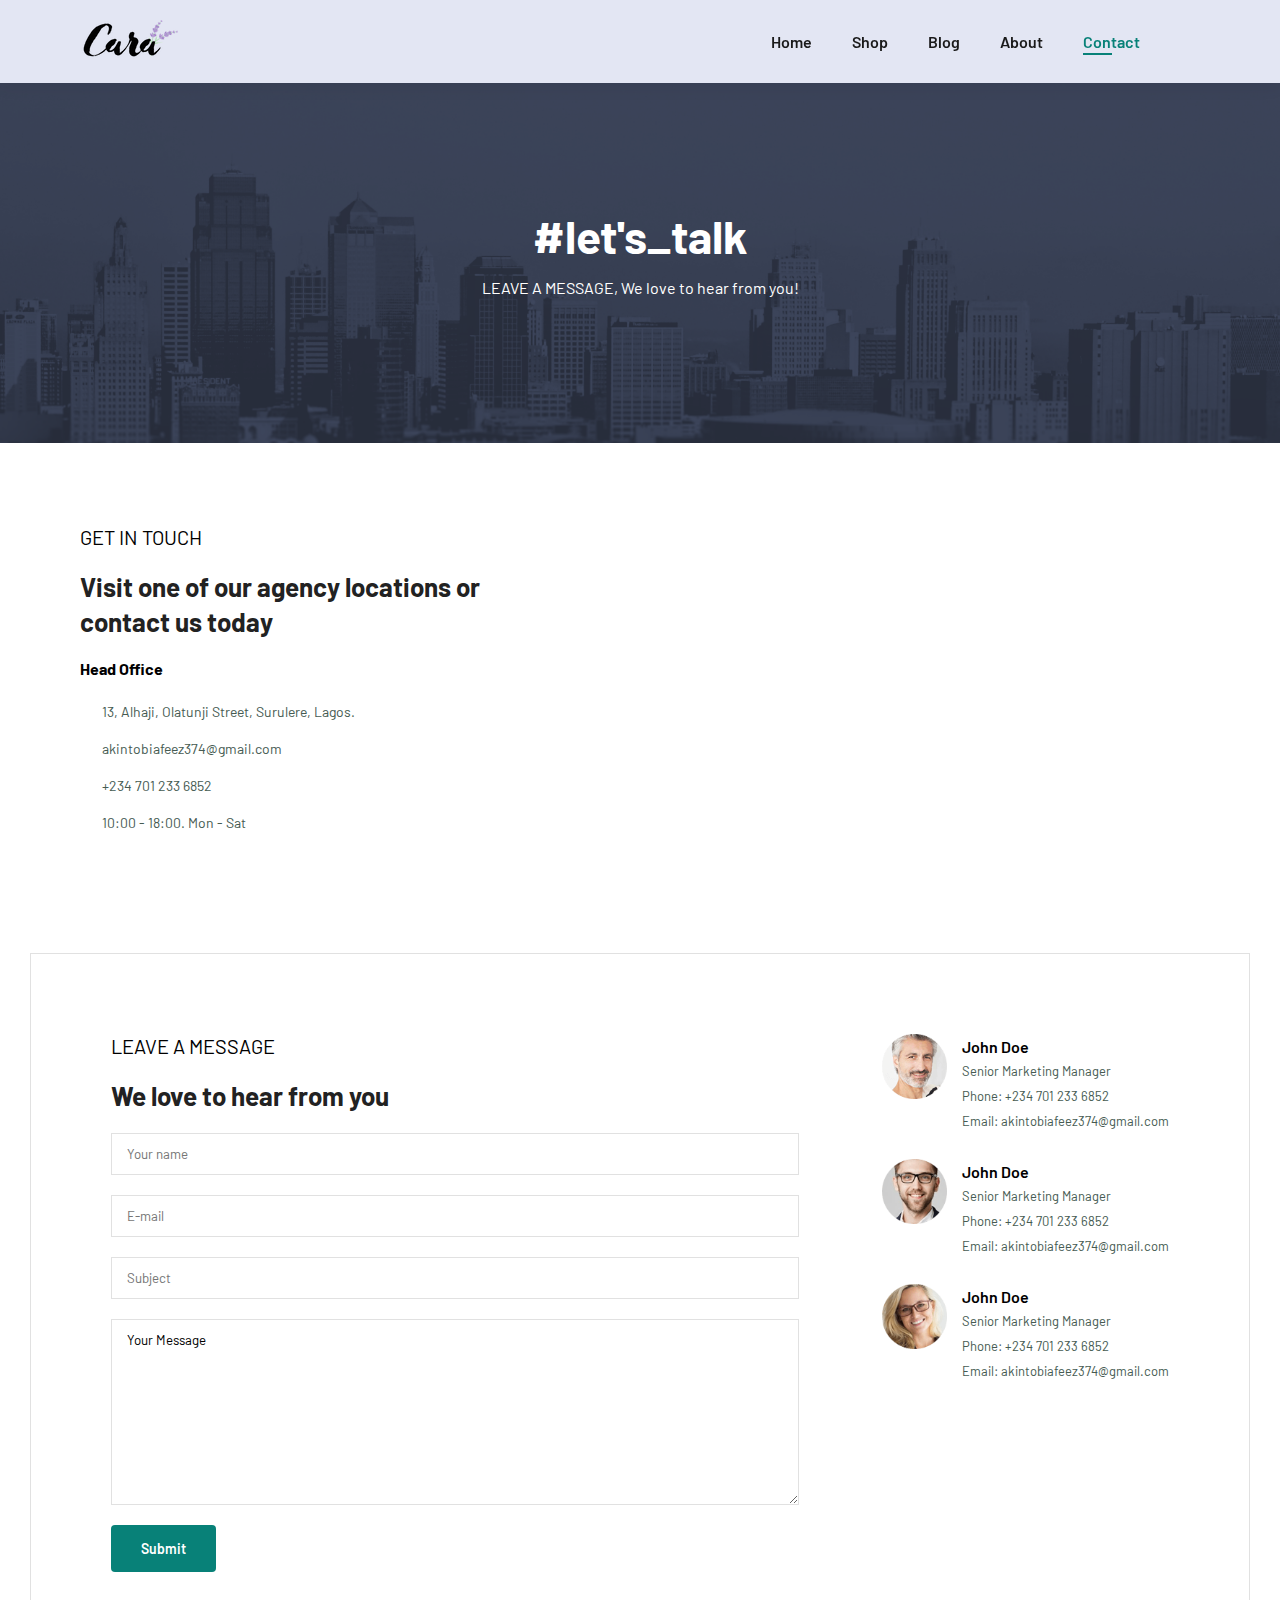
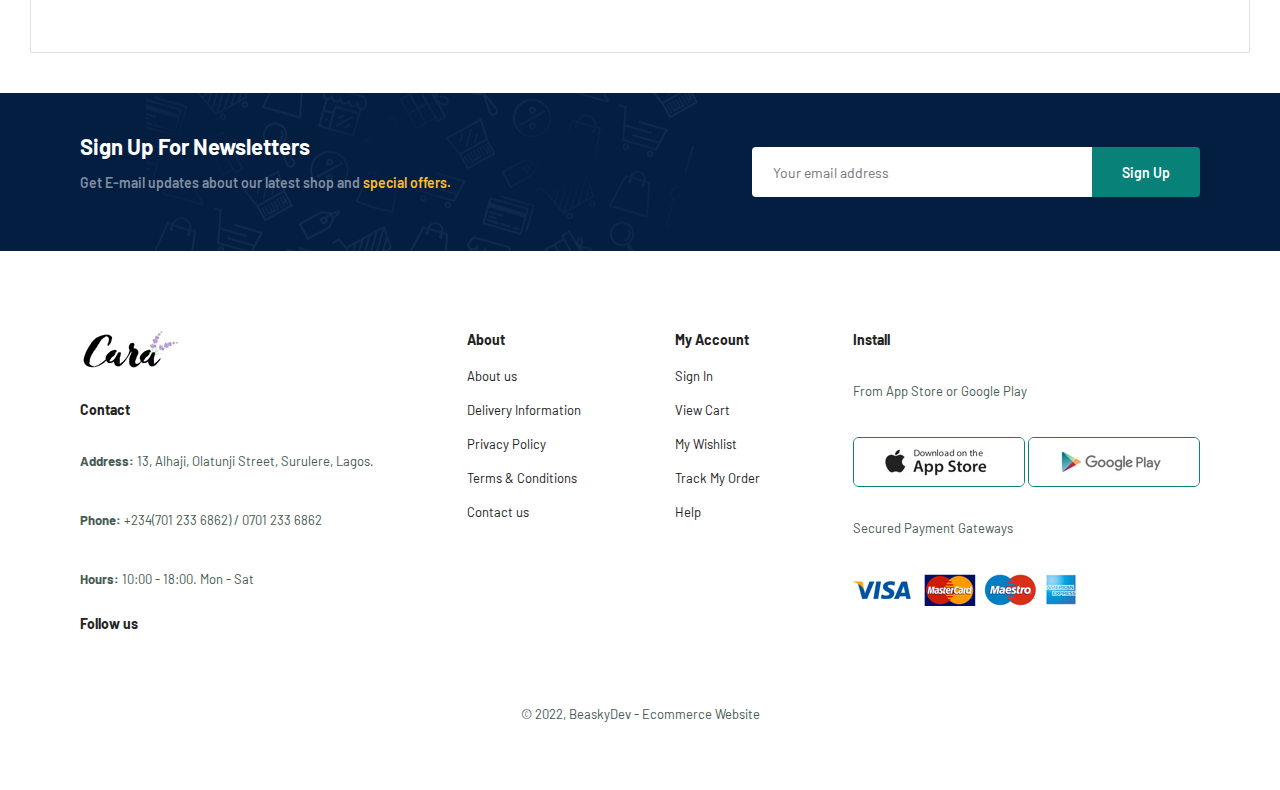
<file: contact/index.html>
<!DOCTYPE html>
<html lang="en">

<head>
  <meta charset="UTF-8">
  <meta http-equiv="X-UA-Compatible" content="IE=edge">
  <meta name="viewport" content="width=device-width, initial-scale=1.0">
  <title>E commerce</title>
  <link rel="stylesheet" href="../style.css">
  <!-- Google font -->
  <link rel="preconnect" href="https://fonts.googleapis.com">
  <link rel="preconnect" href="https://fonts.gstatic.com" crossorigin>
  <link href="https://fonts.googleapis.com/css2?family=Barlow:wght@100;200;300;400;500;600;700;800;900&display=swap"
    rel="stylesheet">
  <!-- Fontawesome -->
  <link rel="stylesheet" href="https://cdnjs.cloudflare.com/ajax/libs/font-awesome/6.1.1/css/all.min.css"
    integrity="sha512-KfkfwYDsLkIlwQp6LFnl8zNdLGxu9YAA1QvwINks4PhcElQSvqcyVLLD9aMhXd13uQjoXtEKNosOWaZqXgel0g=="
    crossorigin="anonymous" referrerpolicy="no-referrer" />
</head>

<body>
  <section id="header">
    <a href="/"><img src="../img/logo.png" class="logo" alt=""></a>
    <div>
      <ul id="navbar">
        <li><a href="/">Home</a></li>
        <li><a href="../shop/">Shop</a></li>
        <li><a href="../blog/">Blog</a></li>
        <li><a href="../about/">About</a></li>
        <li><a href="#" class="active">Contact</a></li>
        <li id="lg-bag"><a href="/cart"><i class="fa-solid fa-bag-shopping"></i></a></li>
        <a href="#" id="close"><i class="fa-solid fa-xmark"></i></a>
      </ul>
    </div>
    <div id="mobile">
      <a href="/cart"><i class="fa-solid fa-bag-shopping"></i></a>
      <i id="bar" class="fas fa-bars"></i>
    </div>
  </section>

  <section id="page-header" class="about-header">
    <h2>#let's_talk</h2>
    <p>LEAVE A MESSAGE, We love to hear from you!</p>
  </section>

  <section id="contact-details" class="section-p1">
    <div class="details">
      <span>GET IN TOUCH</span>
      <h2>Visit one of our agency locations or contact us today</h2>
      <h3>Head Office</h3>
      <div>
        <li>
          <i class="fas fa-map"></i>
          <p>13, Alhaji, Olatunji Street, Surulere, Lagos.</p>
        </li>
        <li>
          <i class="far fa-envelope"></i>
          <p>akintobiafeez374@gmail.com</p>
        </li>
        <li>
          <i class="fas fa-phone-alt"></i>
          <p>+234 701 233 6852</p>
        </li>
        <li>
          <i class="far fa-clock"></i>
          <p>10:00 - 18:00. Mon - Sat</p>
        </li>
      </div>
    </div>
    <div class="map">
      <iframe
        src="https://www.google.com/maps/embed?pb=!1m18!1m12!1m3!1d3964.099373291828!2d3.3252329140940344!3d6.509104325138038!2m3!1f0!2f0!3f0!3m2!1i1024!2i768!4f13.1!3m3!1m2!1s0x103b8e90c981ca85%3A0xf9669c2f3347d12e!2s13%20Alh.%20Olatunji%20St%2C%20Itire%20102215%2C%20Lagos!5e0!3m2!1sen!2sng!4v1660379255965!5m2!1sen!2sng"
        width="600" height="450" style="border:0;" allowfullscreen="" loading="lazy"
        referrerpolicy="no-referrer-when-downgrade"></iframe>
    </div>
  </section>

  <section id="form-details">
    <form action="">
    <span>LEAVE A MESSAGE</span>
    <h2>We love to hear from you</h2>
    <input type="text" placeholder="Your name">
    <input type="text" placeholder="E-mail">
    <input type="text" placeholder="Subject">
    <textarea name="" id="" cols="30" rows="10">Your Message</textarea>
    <button class="normal">Submit</button>
    </form>
    <div class="people">
      <div>
        <img src="../img/people/1.png" alt="">
        <p><span>John Doe</span> Senior Marketing Manager <br> Phone: +234 701 233 6852 <br> Email: akintobiafeez374@gmail.com</p>
      </div>
      <div>
        <img src="../img/people/2.png" alt="">
        <p><span>John Doe</span> Senior Marketing Manager <br> Phone: +234 701 233 6852 <br> Email: akintobiafeez374@gmail.com
        </p>
      </div>
      <div>
        <img src="../img/people/3.png" alt="">
        <p><span>John Doe</span> Senior Marketing Manager <br> Phone: +234 701 233 6852 <br> Email: akintobiafeez374@gmail.com
        </p>
      </div>
    </div>
  </section>
  

  <section id="newsletter" class="section-p1 section-m1">
    <div class="newstext">
      <h4>Sign Up For Newsletters</h4>
      <p>Get E-mail updates about our latest shop and <span>special offers.</span></p>
    </div>
    <div class="form">
      <input type="text" placeholder="Your email address">
      <button class="normal">Sign Up</button>
    </div>
  </section>


  <footer class="section-p1">
    <div class="col">
      <img class="logo" src="../img/logo.png" alt="">
      <h4>Contact</h4>
      <p><strong>Address:</strong> 13, Alhaji, Olatunji Street, Surulere, Lagos.</p>
      <p><strong>Phone:</strong> +234(701 233 6862) / 0701 233 6862</p>
      <p><strong>Hours:</strong> 10:00 - 18:00. Mon - Sat</p>
      <div class="follow">
        <h4>Follow us</h4>
        <div class="icon">
          <i class="fab fa-facebook-f"></i>
          <i class="fab fa-twitter"></i>
          <i class="fab fa-instagram"></i>
          <i class="fab fa-pinterest"></i>
        </div>
      </div>
    </div>

    <div class="col">
      <h4>About</h4>
      <a href="#">About us</a>
      <a href="#">Delivery Information</a>
      <a href="#">Privacy Policy</a>
      <a href="#">Terms & Conditions</a>
      <a href="#">Contact us</a>
    </div>

    <div class="col">
      <h4>My Account</h4>
      <a href="#">Sign In</a>
      <a href="#">View Cart</a>
      <a href="#">My Wishlist</a>
      <a href="#">Track My Order</a>
      <a href="#">Help</a>
    </div>

    <div class="col install">
      <h4>Install</h4>
      <p>From App Store or Google Play</p>
      <div class="row">
        <img src="../img/pay/app.jpg" alt="">
        <img src="../img/pay/play.jpg" alt="">
      </div>
      <p>Secured Payment Gateways</p>
      <img src="../img/pay/pay.png" alt="">
    </div>

    <div class="copyright">
      <p>© 2022, BeaskyDev - Ecommerce Website</p>
    </div>

  </footer>

  <script src="../script.js"></script>
</body>

</html>
</file>
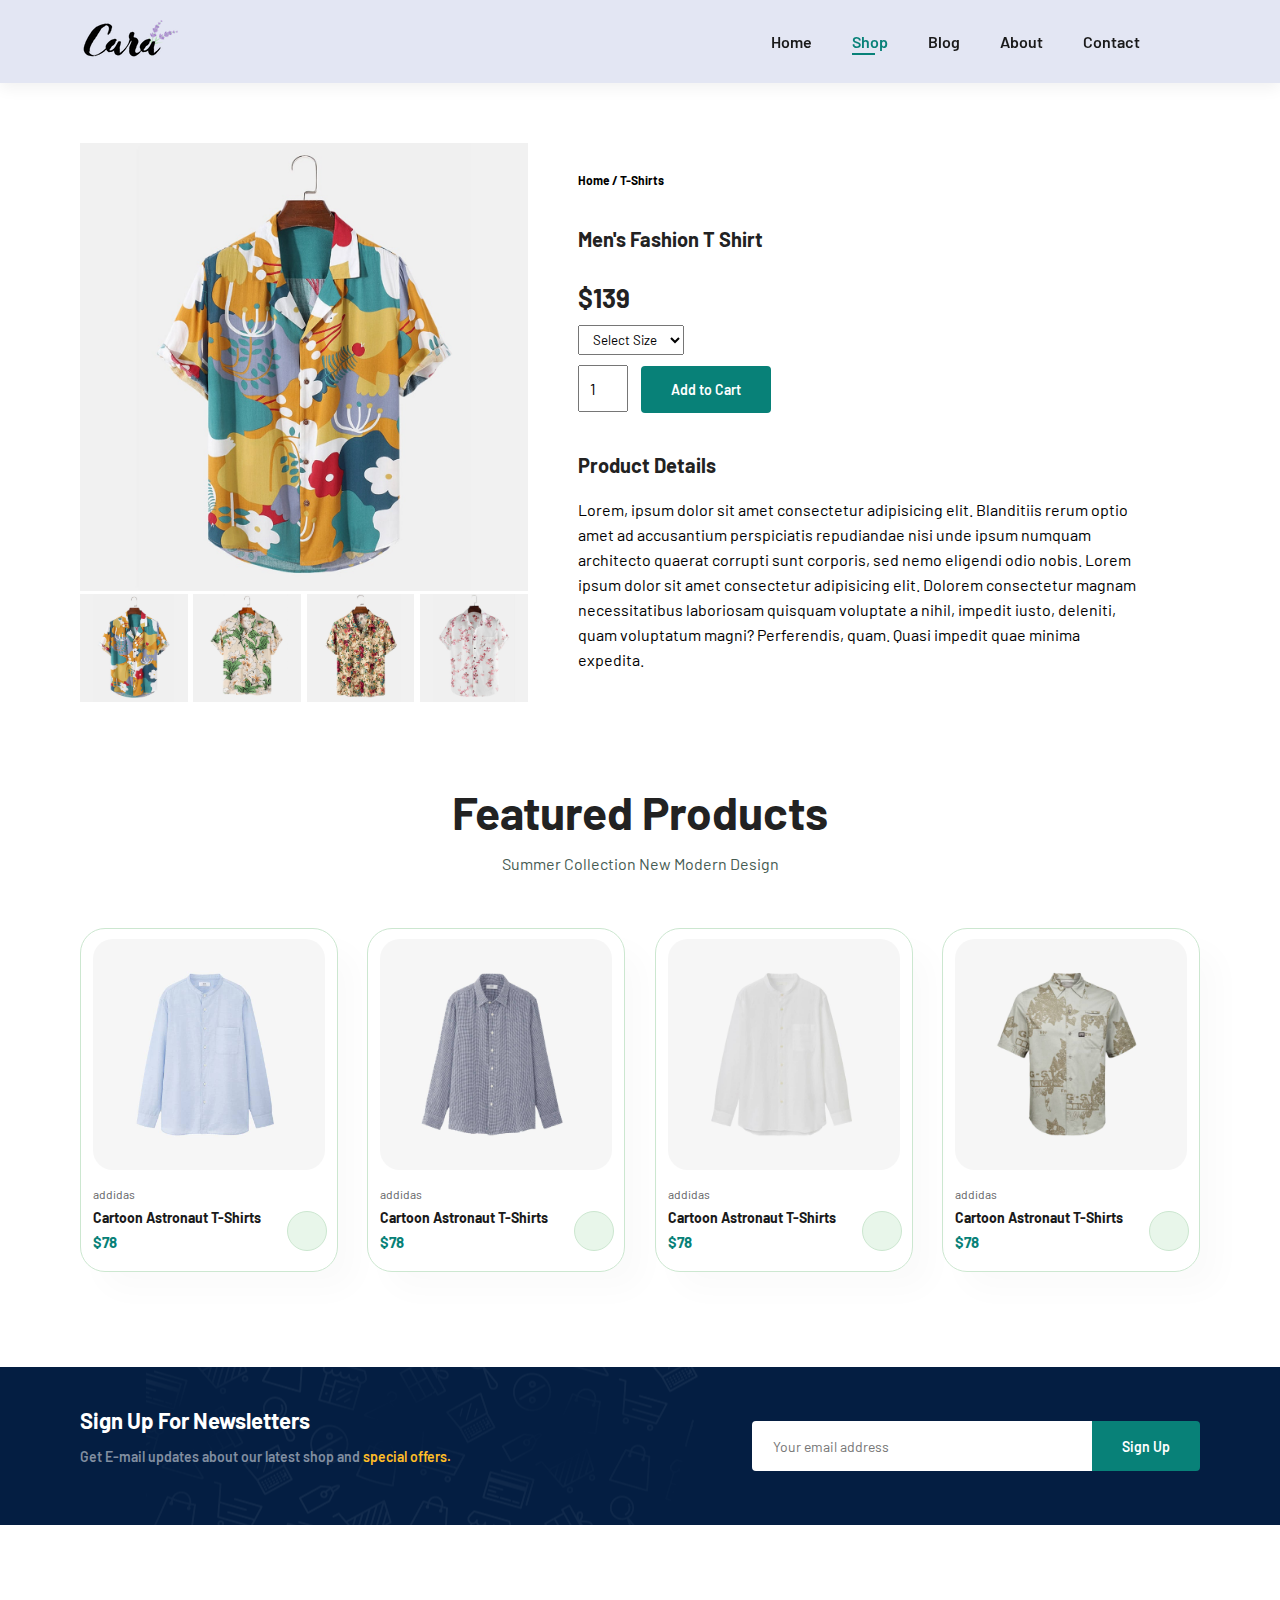
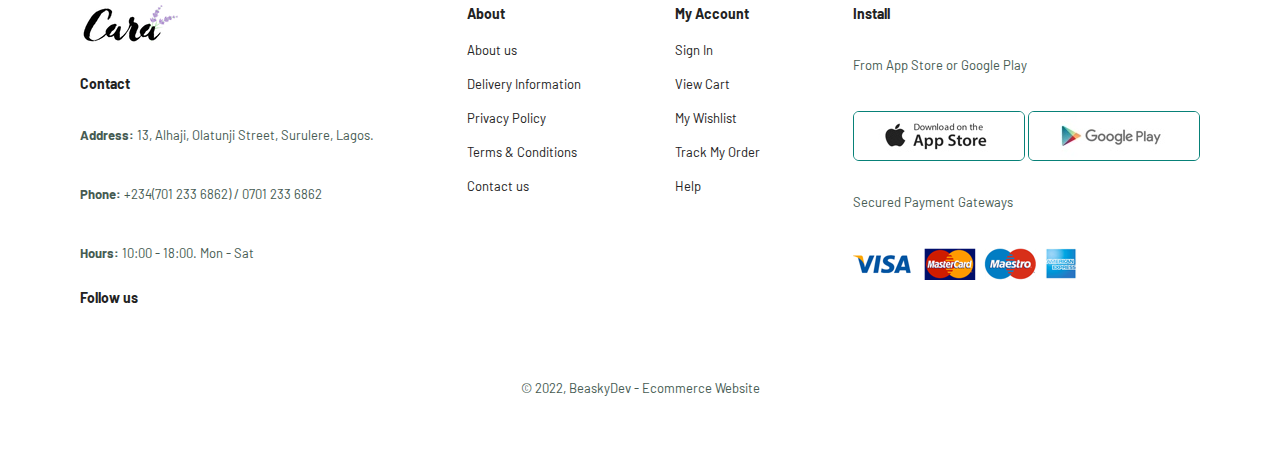
<file: shop/single-product/index.html>
<!DOCTYPE html>
<html lang="en">

<head>
  <meta charset="UTF-8">
  <meta http-equiv="X-UA-Compatible" content="IE=edge">
  <meta name="viewport" content="width=device-width, initial-scale=1.0">
  <title>E commerce</title>
  <link rel="stylesheet" href="../../style.css">
  <!-- Google font -->
  <link rel="preconnect" href="https://fonts.googleapis.com">
  <link rel="preconnect" href="https://fonts.gstatic.com" crossorigin>
  <link href="https://fonts.googleapis.com/css2?family=Barlow:wght@100;200;300;400;500;600;700;800;900&display=swap"
    rel="stylesheet">
  <!-- Fontawesome -->
  <link rel="stylesheet" href="https://cdnjs.cloudflare.com/ajax/libs/font-awesome/6.1.1/css/all.min.css"
    integrity="sha512-KfkfwYDsLkIlwQp6LFnl8zNdLGxu9YAA1QvwINks4PhcElQSvqcyVLLD9aMhXd13uQjoXtEKNosOWaZqXgel0g=="
    crossorigin="anonymous" referrerpolicy="no-referrer" />
</head>

<body>
  <section id="header">
    <a href="/"><img src="../../img/logo.png" class="logo" alt=""></a>
    <div>
      <ul id="navbar">
        <li><a href="/">Home</a></li>
        <li><a class="active" href="../">Shop</a></li>
        <li><a href="../../blog">Blog</a></li>
        <li><a href="../../about">About</a></li>
        <li><a href="../../contact">Contact</a></li>
        <li id="lg-bag"><a href="/cart"><i class="fa-solid fa-bag-shopping"></i></a></li>
        <a href="#" id="close"><i class="fa-solid fa-xmark"></i></a>
      </ul>
    </div>
    <div id="mobile">
      <a href="../../cart"><i class="fa-solid fa-bag-shopping"></i></a>
      <i id="bar" class="fas fa-bars"></i>
    </div>
  </section>

  <section id="prodetails" class="section-p1">
    <div class="single-pro-image">
      <img src="../../../../img/products/f1.jpg" width="100%" id="MainImg" alt="">
      <div class="small-img-group">
        <div class="small-img-col">
          <img src="../../../../img/products/f1.jpg" width="100%" class="small-img" alt="">
        </div>
        <div class="small-img-col">
          <img src="../../../../img/products/f2.jpg" width="100%" class="small-img" alt="">
        </div>
        <div class="small-img-col">
          <img src="../../../../img/products/f3.jpg" width="100%" class="small-img" alt="">
        </div>
        <div class="small-img-col">
          <img src="../../../../img/products/f4.jpg" width="100%" class="small-img" alt="">
        </div>
      </div>
    </div>
    <div class="single-pro-details">
      <h6>Home / T-Shirts</h6>
      <h4>Men's Fashion T Shirt</h4>
      <h2>$139</h2>
      <select>
        <option>Select Size</option>
        <option>XL</option>
        <option>XXL</option>
        <option>Small</option>
        <option>Large</option>
      </select>
      <input type="number" value="1">
      <button class="normal">Add to Cart</button>
      <h4>Product Details</h4>
      <span>Lorem, ipsum dolor sit amet consectetur adipisicing elit. Blanditiis rerum optio amet ad accusantium perspiciatis repudiandae nisi unde ipsum numquam architecto quaerat corrupti sunt corporis, sed nemo eligendi odio nobis. Lorem ipsum dolor sit amet consectetur adipisicing elit. Dolorem consectetur magnam necessitatibus laboriosam quisquam voluptate a nihil, impedit iusto, deleniti, quam voluptatum magni? Perferendis, quam. Quasi impedit quae minima expedita.</span>
    </div>
  </section>

  <section id="product1" class="section-p1">
    <h2>Featured Products</h2>
    <p>Summer Collection New Modern Design</p>
    <div class="pro-container">
      <div class="pro">
        <img src="../../img/products/n1.jpg" alt="">
        <div class="desc">
          <span>addidas</span>
          <h5>Cartoon Astronaut T-Shirts</h5>
          <div class="star">
            <i class="fas fa-star"></i>
            <i class="fas fa-star"></i>
            <i class="fas fa-star"></i>
            <i class="fas fa-star"></i>
            <i class="fas fa-star"></i>
          </div>
          <h4>$78</h4>
        </div>
        <a class="cart" href="#"><i class="fas fa-shopping-cart"></i></a>
      </div>
      <div class="pro">
        <img src="../../img/products/n2.jpg" alt="">
        <div class="desc">
          <span>addidas</span>
          <h5>Cartoon Astronaut T-Shirts</h5>
          <div class="star">
            <i class="fas fa-star"></i>
            <i class="fas fa-star"></i>
            <i class="fas fa-star"></i>
            <i class="fas fa-star"></i>
            <i class="fas fa-star"></i>
          </div>
          <h4>$78</h4>
        </div>
        <a class="cart" href="#"><i class="fas fa-shopping-cart"></i></a>
      </div>
      <div class="pro">
        <img src="../../img/products/n3.jpg" alt="">
        <div class="desc">
          <span>addidas</span>
          <h5>Cartoon Astronaut T-Shirts</h5>
          <div class="star">
            <i class="fas fa-star"></i>
            <i class="fas fa-star"></i>
            <i class="fas fa-star"></i>
            <i class="fas fa-star"></i>
            <i class="fas fa-star"></i>
          </div>
          <h4>$78</h4>
        </div>
        <a class="cart" href="#"><i class="fas fa-shopping-cart"></i></a>
      </div>
      <div class="pro">
        <img src="../../img/products/n4.jpg" alt="">
        <div class="desc">
          <span>addidas</span>
          <h5>Cartoon Astronaut T-Shirts</h5>
          <div class="star">
            <i class="fas fa-star"></i>
            <i class="fas fa-star"></i>
            <i class="fas fa-star"></i>
            <i class="fas fa-star"></i>
            <i class="fas fa-star"></i>
          </div>
          <h4>$78</h4>
        </div>
        <a class="cart" href="#"><i class="fas fa-shopping-cart"></i></a>
      </div>
    </div>
  </section>



  <section id="newsletter" class="section-p1 section-m1">
    <div class="newstext">
      <h4>Sign Up For Newsletters</h4>
      <p>Get E-mail updates about our latest shop and <span>special offers.</span></p>
    </div>
    <div class="form">
      <input type="text" placeholder="Your email address">
      <button class="normal">Sign Up</button>
    </div>
  </section>

  <footer class="section-p1">
    <div class="col">
      <img class="logo" src="../../img/logo.png" alt="">
      <h4>Contact</h4>
      <p><strong>Address:</strong> 13, Alhaji, Olatunji Street, Surulere, Lagos.</p>
      <p><strong>Phone:</strong> +234(701 233 6862) / 0701 233 6862</p>
      <p><strong>Hours:</strong> 10:00 - 18:00. Mon - Sat</p>
      <div class="follow">
        <h4>Follow us</h4>
        <div class="icon">
          <i class="fab fa-facebook-f"></i>
          <i class="fab fa-twitter"></i>
          <i class="fab fa-instagram"></i>
          <i class="fab fa-pinterest"></i>
        </div>
      </div>
    </div>

    <div class="col">
      <h4>About</h4>
      <a href="#">About us</a>
      <a href="#">Delivery Information</a>
      <a href="#">Privacy Policy</a>
      <a href="#">Terms & Conditions</a>
      <a href="#">Contact us</a>
    </div>

    <div class="col">
      <h4>My Account</h4>
      <a href="#">Sign In</a>
      <a href="#">View Cart</a>
      <a href="#">My Wishlist</a>
      <a href="#">Track My Order</a>
      <a href="#">Help</a>
    </div>

    <div class="col install">
      <h4>Install</h4>
      <p>From App Store or Google Play</p>
      <div class="row">
        <img src="../../../../img/pay/app.jpg" alt="">
        <img src="../../../../img/pay/play.jpg" alt="">
      </div>
      <p>Secured Payment Gateways</p>
      <img src="../../../../img/pay/pay.png" alt="">
    </div>

    <div class="copyright">
      <p>© 2022, BeaskyDev - Ecommerce Website</p>
    </div>

  </footer>

  <script>
    var MainImg = document.getElementById('MainImg');
    var smallimg = document.getElementsByClassName('small-img');

    smallimg[0].onclick = function () {
      MainImg.src = smallimg[0].src;
    }
    smallimg[1].onclick = function () {
      MainImg.src = smallimg[1].src;
    }
    smallimg[2].onclick = function () {
      MainImg.src = smallimg[2].src;
    }
    smallimg[3].onclick = function () {
      MainImg.src = smallimg[3].src;
    }
  </script>

  <script src="../../script.js"></script>
</body>

</html>
</file>
<file: style.css>
* {
  margin: 0;
  padding: 0;
  box-sizing: border-box;
  font-family: 'Barlow', sans-serif;
}

h1 {
  font-size: 50px;
  line-height: 64px;
  color: #222;
}

h2 {
  font-size: 46px;
  line-height: 54px;
  color: #222;
}

h4 {
  font-size: 20px;
  color: #222;
}

h6 {
  font-weight: 700;
  font-size: 12px;
}

p {
  font-size: 16px;
  color: #465b52;
  margin: 15px 0 20px 0;
}

.section-p1 {
  padding: 40px 80px;
}

.section-m1 {
  margin: 40px 0;
}

button.normal {
  font-size: 14px;
  font-weight: 600;
  padding: 15px 30px;
  color: #000;
  background-color: #fff;
  border-radius: 4px;
  cursor: pointer;
  border: none;
  outline: none;
  transition: 0.2s;
}

body {
  width: 100%;
}

/* Header */
#header {
  display: flex;
  align-items: center;
  justify-content: space-between;
  padding: 20px 80px;
  background: #e3e6f3;
  box-shadow: 0 5px 15px rgba(0, 0, 0, 0.06);
  z-index: 999;
  position: sticky;
  top: 0;
}

#navbar {
  display: flex;
  align-items: center;
  justify-content: center;
}

#navbar li {
  list-style: none;
  padding: 0 20px;
  position: relative;
}

#navbar li a {
  text-decoration: none;
  font-size: 16px;
  font-weight: 600;
  color: #1a1a1a;
  transition: 0.3s ease;
}


#navbar li a:hover,
#navbar li a.active {
  color: #088178;
}

#navbar li a.active::after,
#navbar li a:hover::after {
  content: '';
  width: 30%;
  height: 2px;
  background: #088178;
  position: absolute;
  bottom: -4px;
  left: 20px;
}

#mobile {
  display: none;
}

#close {
  display: none;
}

/* Hero */

#hero {
  background-image: url("img/hero4.png");
  height: 90vh;
  width: 100%;
  background-size: cover;
  background-position: top 25% right 0;
  padding: 0 80px;
  display: flex;
  align-items: flex-start;
  justify-content: center;
  flex-direction: column;
}

#hero h4 {
  padding-bottom: 15px;
}

#hero h1 {
  color: #088178;
}

#hero button {
  background-image: url("img/button.png");
  background-color: transparent;
  color: #088178;
  border: 0;
  padding: 14px 80px 14px 65px;
  background-repeat: no-repeat;
  cursor: pointer;
  font-weight: 700;
  font-size: 15px;
}

/* Feature */
#feature {
  display: flex;
  align-items: center;
  justify-content: space-between;
  flex-wrap: wrap;
}

#feature .fe-box {
  width: 180px;
  text-align: center;
  padding: 25px 15px;
  box-shadow: 20px 20px 34px rgba(0, 0, 0, 0.03);
  border: 1px solid #cce7d0;
  border-radius: 4px;
  margin: 15px 0;
}

#feature .fe-box:hover {
  box-shadow: 10px 10px 54px rgba(70, 62, 221, 0.1);
}

#feature .fe-box h6 {
  display: inline-block;
  padding: 9px;
  line-height: 1;
  border-radius: 4px;
  color: #088178;
  background-color: #fddde4;
}

#feature .fe-box img {
  width: 100%;
  margin-bottom: 10px;
}

#feature .fe-box:nth-child(2) h6 {
  background-color: #cdebbc;
}

#feature .fe-box:nth-child(3) h6 {
  background-color: #d1e8f2;
}

#feature .fe-box:nth-child(4) h6 {
  background-color: #cdd4f8;
}

#feature .fe-box:nth-child(5) h6 {
  background-color: #f6dbf6;
}

#feature .fe-box:nth-child(6) h6 {
  background-color: #fff2e5;
}

/* Products */
#product1 {
  text-align: center;
}

#product1 .pro-container {
  display: flex;
  justify-content: space-between;
  padding-top: 20px;
  flex-wrap: wrap;
}

#product1 .pro {
  width: 23%;
  min-width: 250px;
  padding: 10px 12px;
  border: 1px solid #cce7d0;
  border-radius: 25px;
  cursor: pointer;
  box-shadow: 20px 20px 30px rgba(0, 0, 0, 0.02);
  margin: 15px 0;
  transition: 0.2s ease;
  position: relative;
}

#product1 .pro:hover {
  box-shadow: 20px 20px 30px rgba(0, 0, 0, 0.06);
}

#product1 .pro img {
  width: 100%;
  border-radius: 20px;
}

#product1 .pro .desc {
  text-align: start;
  padding: 10px 0;
}

#product1 .pro .desc span {
  color: #606063;
  font-size: 12px;
}

#product1 .pro .desc h5 {
  padding-top: 7px;
  color: #1a1a1a;
  font-size: 14px;
}

#product1 .pro .desc i {
  font-size: 12px;
  color: rgb(243, 181, 25);
}

#product1 .pro .desc h4 {
  padding-top: 7px;
  font-size: 15px;
  font-weight: 700;
  color: #088178;
}

#product1 .pro .cart {
  width: 40px;
  height: 40px;
  line-height: 40px;
  border-radius: 50px;
  background-color: #e8f6ea;
  font-weight: 500;
  color: #088178;
  border: 1px solid #cce7d0;
  position: absolute;
  bottom: 20px;
  right: 10px;
}

/* banner */
#banner {
  display: flex;
  flex-direction: column;
  justify-content: center;
  align-items: center;
  text-align: center;
  background-image: url("img/banner/b2.jpg");
  width: 100%;
  height: 40vh;
  background-size: cover;
  background-position: center;
}

#banner h4 {
  color: #fff;
  font-size: 16px;
}

#banner h2 {
  color: #fff;
  font-size: 30px;
  padding: 10px 0;
}

#banner h2 span {
  color: #ef3636;
}

#banner button:hover {
  background-color: #088178;
  color: #fff;
}

#sm-banner {
  display: flex;
  justify-content: space-between;
  flex-wrap: wrap;
}

#sm-banner .banner-box {
  display: flex;
  flex-direction: column;
  justify-content: center;
  align-items: flex-start;
  background-image: url("img/banner/b17.jpg");
  min-width: 580px;
  height: 50vh;
  background-size: cover;
  background-position: center;
  padding: 30px;
}

#sm-banner .banner-box2 {
  background-image: url("img/banner/b10.jpg");
}

#sm-banner h4 {
  color: #fff;
  font-size: 20px;
  font-weight: 300;
}

#sm-banner h2 {
  color: #fff;
  font-size: 28px;
  font-weight: 800;
}

#sm-banner span {
  color: #fff;
  font-size: 14px;
  font-weight: 500;
  padding-bottom: 15px;
}

button.white {
  font-size: 13px;
  font-weight: 600;
  padding: 11px 18px;
  color: #fff;
  background-color: transparent;
  cursor: pointer;
  border: 1px solid #fff;
  outline: none;
  transition: 0.2s;
}

#sm-banner .banner-box:hover button {
  background-color: #088178;
  border: 1px solid #088178;
}

#banner3 {
  display: flex;
  justify-content: space-between;
  flex-wrap: wrap;
  padding: 0 80px;
}

#banner3 .banner-box {
  display: flex;
  flex-direction: column;
  justify-content: center;
  align-items: flex-start;
  background-image: url("img/banner/b7.jpg");
  min-width: 30%;
  height: 30vh;
  background-size: cover;
  background-position: center;
  padding: 20px;
  margin-bottom: 20px;
}

#banner3 .banner-box2 {
  background-image: url("img/banner/b4.jpg");
}

#banner3 .banner-box3 {
  background-image: url("img/banner/b18.jpg");
}

#banner3 h2 {
  color: #fff;
  font-weight: 900;
  font-size: 22px;
}

#banner3 h3 {
  color: #ce544e;
  font-weight: 800;
  font-size: 15px;
}

#newsletter {
  display: flex;
  justify-content: space-between;
  flex-wrap: wrap;
  align-items: center;
  background-image: url("img/banner/b14.png");
  background-repeat: no-repeat;
  background-position: 20% 30%;
  background-color: #041e42;
}

#newsletter h4 {
  font-size: 22px;
  font-weight: 700;
  color: #fff;
}

#newsletter p {
  font-size: 14px;
  font-weight: 600;
  color: #818ea0;
}

#newsletter p span {
  color: #ffbd27;
}

#newsletter .form {
  display: flex;
  width: 40%;
}

#newsletter input {
  height: 3.125rem;
  padding: 0 1.25rem;
  font-size: 14px;
  width: 100%;
  border: 1px solid transparent;
  border-radius: 4px;
  outline: none;
  border-top-right-radius: 0;
  border-bottom-right-radius: 0;
}

#newsletter button {
  background-color: #088178;
  color: #fff;
  white-space: nowrap;
  border-top-left-radius: 0;
  border-bottom-left-radius: 0;
}

footer {
  display: flex;
  flex-wrap: wrap;
  justify-content: space-between;
}

footer .col {
  display: flex;
  flex-direction: column;
  align-items: flex-start;
  margin-bottom: 20px;
}

footer .logo {
  margin-bottom: 30px;
}

footer h4 {
  font-size: 14px;
  padding-bottom: 20px;
}

footer p {
  font-size: 13px;
  padding: 0 0 8px 0;
}

footer a {
  font-size: 13px;
  text-decoration: none;
  color: #222;
  margin-bottom: 10px;
  padding: 0 0 8px 0;
}

footer .follow i {
  color: #465b52;
  padding-right: 4px;
  cursor: pointer;
}

footer .install .row img {
  border: 1px solid #088178;
  border-radius: 6px;
}

footer .install img {
  margin: 10px 0 15px 0;
}

footer .follow i:hover,
footer a:hover {
  color: #088178;
}

footer .copyright {
  width: 100%;
  text-align: center;
}

/* Shop page */
#page-header {
  background-image: url("img/banner/b1.jpg");
  width: 100%;
  height: 40vh;
  background-size: cover;
  display: flex;
  justify-content: center;
  text-align: center;
  flex-direction: column;
  padding: 14px;
}

#page-header h2,
#page-header p {
  color: #fff;
}

#pagination {
  text-align: center;
}

#pagination a {
  text-decoration: none;
  background-color: #088178;
  padding: 15px 20px;
  border-radius: 4px;
  color: #fff;
  font-weight: 600;
}

#pagination a i {
  font-size: 16px;
  font-weight: 600;
}

/* Single Product */
#prodetails {
  display: flex;
  margin-top: 20px;
}

#prodetails .single-pro-image {
  width: 40%;
  margin-right: 50px;
}

.small-img-group {
  display: flex;
  justify-content: space-between;
}

.small-img-col {
  flex-basis: 24%;
  cursor: pointer;
}

#prodetails .single-pro-details {
  width: 50%;
  padding-top: 30px;
}

#prodetails .single-pro-details h4 {
  padding: 40px 0 20px 0;
}

#prodetails .single-pro-details h2 {
  font-size: 26px;
}

#prodetails .single-pro-details select {
  display: block;
  padding: 5px 10px;
  margin-bottom: 10px;
}

#prodetails .single-pro-details input {
  width: 50px;
  height: 47px;
  padding-left: 10px;
  font-size: 16px;
  margin-right: 10px;
}

#prodetails .single-pro-details input:focus {
  outline: none;
}

#prodetails .single-pro-details button {
  background: #088178;
  color: #fff;
}

#prodetails .single-pro-details span {
  line-height: 25px;
}

/* Blog Page */

#page-header.blog-header {
  background-image: url('./img/banner/b19.jpg');
}

#blog {
  padding: 150px 150px 0 150px;
}

#blog .blog-box {
  display: flex;
  align-items: center;
  width: 100%;
  position: relative;
  padding-bottom: 90px;
}

#blog .blog-img {
  width: 50%;
  margin-right: 40px;
}

#blog img {
  width: 100%;
  height: 300px;
  object-fit: cover;
}

#blog .blog-details {
  width: 50%;
}

#blog .blog-details a {
  text-decoration: none;
  font-size: 11px;
  color: #000;
  font-weight: 700;
  position: relative;
  transition: 0.3s;
}

#blog .blog-details a::after {
  content: '';
  width: 50px;
  height: 1px;
  background-color: #000;
  position: absolute;
  top: 4px;
  right: -60px;
}

#blog .blog-details a:hover {
  color: #088178;
}

#blog .blog-details a:hover::after {
  color: #088178;
}

#blog .blog-box h1 {
  position: absolute;
  top: -40px;
  left: 0;
  font-size: 70px;
  font-weight: 700;
  color: #c9cbce;
  z-index: -1;
}


/* About Page */
#page-header.about-header {
  background-image: url(./img/about/banner.png);
}

#about-head {
  display: flex;
  align-items: center;
}

#about-head img {
  width: 50%;
  height: auto;
}

#about-head div {
  padding-left: 40px;
}

#about-app {
  text-align: center;
}

#about-app .video {
  width: 70%;
  height: 100%;
  margin: 30px auto 0 auto;
}

#about-app .video video {
  width: 100%;
  height: 100%;
  border-radius: 20px;
}

/* Contact Page */
#contact-details {
  display: flex;
  justify-content: space-between;
  align-items: center;
}

#contact-details .details {
  width: 40%;
}

#contact-details .details span,
#form-details span {
  font-size: 20px;
}

#contact-details .details h2,
#form-details  h2{
  font-size: 26px;
  line-height: 35px;
  padding: 20px 0;
}

#contact-details .details h3 {
  font-size: 16px;
  padding-bottom: 15px;
}

#contact-details .details li {
  list-style: none;
  display: flex;
  padding: 10px 0;
}

#contact-details .details li i {
  font-size: 14px;
  padding-right: 22px;
}

#contact-details .details li p {
  margin: 0;
  font-size: 14px;
}

#contact-details .map {
  width: 55%;
  height: 400px;
}

#contact-details .map iframe {
  width: 100%;
  height: 100%;
}

#form-details {
  display: flex;
  justify-content: space-between;
  margin: 30px;
  padding: 80px;
  border: 1px solid #e1e1e1;
}

#form-details form {
  width: 65%;
  display: flex;
  flex-direction: column;
  align-items: flex-start;
}

#form-details form input, #form-details form textarea {
  width: 100%;
  padding: 12px 15px;
  outline: none;
  margin-bottom: 20px;
  border: 1px solid #e1e1e1;
}

#form-details form button {
  background-color: #088178;
  color: #fff;
}

#form-details .people div {
  padding-bottom: 25px;
  display: flex;
  align-items: flex-start;
}

#form-details .people div img {
  width: 65px;
  height: 65px;
  object-fit: cover;
  margin-right: 15px;
}

#form-details .people div p {
  margin: 0;
  font-size: 13px;
  line-height: 25px;
}

#form-details .people div span {
  display: block;
  font-size: 16px;
  font-weight: 600;
  color: #000;
}

/* Cart Page */
#cart {
  overflow-x: auto;
}

#cart table {
  width: 100%;
  border-collapse: collapse;
  table-layout: fixed;
  white-space: nowrap;
}

#cart table img {
  width: 70px;
}

#cart table td:nth-child(1) {
  width: 100px;
  text-align: center;
}

#cart table td:nth-child(2) {
  width: 150px;
  text-align: center;
}

#cart table td:nth-child(3) {
  width: 250px;
  text-align: center;
}

#cart table td:nth-child(4),
#cart table td:nth-child(5), 
#cart table td:nth-child(6) {
  width: 150px;
  text-align: center;
}

#cart table td:nth-child(5) input {
  width: 70px;
  padding: 10px 5px 10px 15px;
}

#cart table thead {
  border: 1px solid #e2e9e1;
  border-left: none;
  border-right: none;
}

#cart table thead td {
  font-weight: 700;
  text-transform: uppercase;
  font-size: 13px;
  padding: 18px 0;
}

#cart table tbody tr td {
  padding-top: 15px;
}

#cart table tbody td {
  padding-top: 13px;
}

#card-add {
  display: flex;
  justify-content: space-between;
  flex-wrap: wrap;
}
#coupon {
  width: 50%;
  margin-bottom: 30px;
}

#coupon h3,
#subtotal h3 {
  padding-bottom: 15px;
}

#coupon input {
  padding: 10px 20px;
  outline: none;
  width: 60%;
  margin-right: 10px;
  border: 1px solid #e2e9e1;
}

#coupon button, 
#subtotal button {
  background-color: #088178;
  color: #fff;
  padding: 12px 20px;
}

#subtotal {
  width: 50%;
  margin-bottom: 30px;
  border: 1px solid #e2e9e1;
  padding: 30px;
}

#subtotal table {
  border-collapse: collapse;
  width: 100%;
  margin-bottom: 20px;
}

#subtotal table td {
  width: 50%;
  border: 1px solid #e2e9e1;
  padding: 10px;
  font-size: 13px;
}




/* Media Query */

@media (max-width: 799px) {
  .section-p1 {
    padding: 40px;
  }

  #navbar {
    display: flex;
    flex-direction: column;
    align-items: flex-start;
    justify-content: flex-start;
    position: fixed;
    top: 0;
    right: -300px;
    height: 100vh;
    width: 300px;
    background-color: #e3e6f3;
    box-shadow: 0 40px 60px rgba(0, 0, 0, 0.1);
    padding: 80px 0 0 10px;
    transition: 0.3s;
  }

  #navbar.active {
    right: 0px;
  }

  #navbar li {
    margin-bottom: 25px;
  }

  #mobile {
    display: flex;
    align-items: center;
  }

  #mobile i {
    color: #1a1a1a;
    font-size: 24px;
    padding-left: 20px;
  }

  #close {
    display: initial;
    position: absolute;
    top: 30px;
    left: 30px;
    color: #222;
    font-size: 24px;
  }

  #lg-bag {
    display: none;
  }

  #hero {
    height: 70vh;
    background-position: top 30% right 30%;
    padding: 0 80px;
  }

  #feature {
    justify-content: center;
  }

  #feature .fe-box {
    margin: 15px;
  }

  #product1 .pro-container {
    justify-content: center;
  }

  #product1 .pro {
    margin: 15px;
  }

  #banner {
    height: 20vh;
  }

  #sm-banner .banner-box {
    min-width: 100%;
    height: 30vh;
  }

  #banner3 {
    padding: 0 40px;
  }

  #banner3 .banner-box {
    width: 28%;
  }

  #newsletter .form {
    width: 70%;
  }

  /* Contact Page */
  #form-details {
    padding: 40px;
    }
  #form-details form {
    width: 50%;
  }
}

@media (max-width: 477px) {
  .section-p1 {
    padding: 20px;
  }

  h2 {
    font-size: 32px;
  }

  h1 {
    font-size: 38px;
  }

  #header {
    padding: 10px 30px;
  }

  #hero {
    padding: 0 20px;
    background-position: 55%;
  }

  #feature {
    justify-content: space-between;
  }

  #feature .fe-box {
    width: 155px;
    margin: 0 0 15px 0;
  }

  #product1 .pro {
    width: 100%;
  }

  #banner {
    height: 40vh;
  }

  #sm-banner .banner-box {
    height: 40vh;
  }

  #sm-banner .banner-box2 {
    margin-top: 20px;
  }

  #banner3 {
    padding: 0 20px;
  }

  #banner3 .banner-box {
    width: 100%;
  }

  #newsletter {
    padding: 40px 20px;
  }

  #newsletter .form {
    width: 100%;
  }

  footer .copyright {
    text-align: start;
  }

  /* Single Product */
  #prodetails {
    display: flex;
    flex-direction: column;
  }

  #prodetails .single-pro-image {
    width: 100%;
    margin-right: 0;
  }

  #prodetails .single-pro-details {
    width: 100%;
    padding-top: 30px;
  }

  /* Blog Page */
  #blog {
    padding: 100px 20px 0 20px;
  }

  #blog .blog-box {
    display: flex;
    flex-direction: column;
    align-items: flex-start;
  }

  #blog .blog-img {
    width: 100%;
    margin-right: 0;
    margin-bottom: 30px;
  }

  #blog .blog-details {
    width: 100%;
  }

  /* About Page */
  #about-head {
    flex-direction: column;
  }

  #about-head img {
    width: 100%;
    margin-bottom: 20px;
  }

  #about-head div {
    padding-left: 0px;
  }

  #about-app .video {
    width: 100%;
  }

  /* Contact Page */
  #contact-details {
    flex-direction: column;
  }
  #contact-details .details {
    width: 100%;
    margin-bottom: 30px;
  }
  #contact-details .map {
    width: 100%;
  }
  #form-details {
    margin: 10px;
    padding: 30px 10px;
    flex-wrap: wrap;
  }
  #form-details form {
    width: 100%;
    margin-bottom: 30px;
  }

  /* Cart Page */
  #card-add {
    flex-direction: column;
  }
  #coupon {
    width: 100%;
  }
  #subtotal {
    width: 100%;
    padding: 20px;
  }
}
</file>
